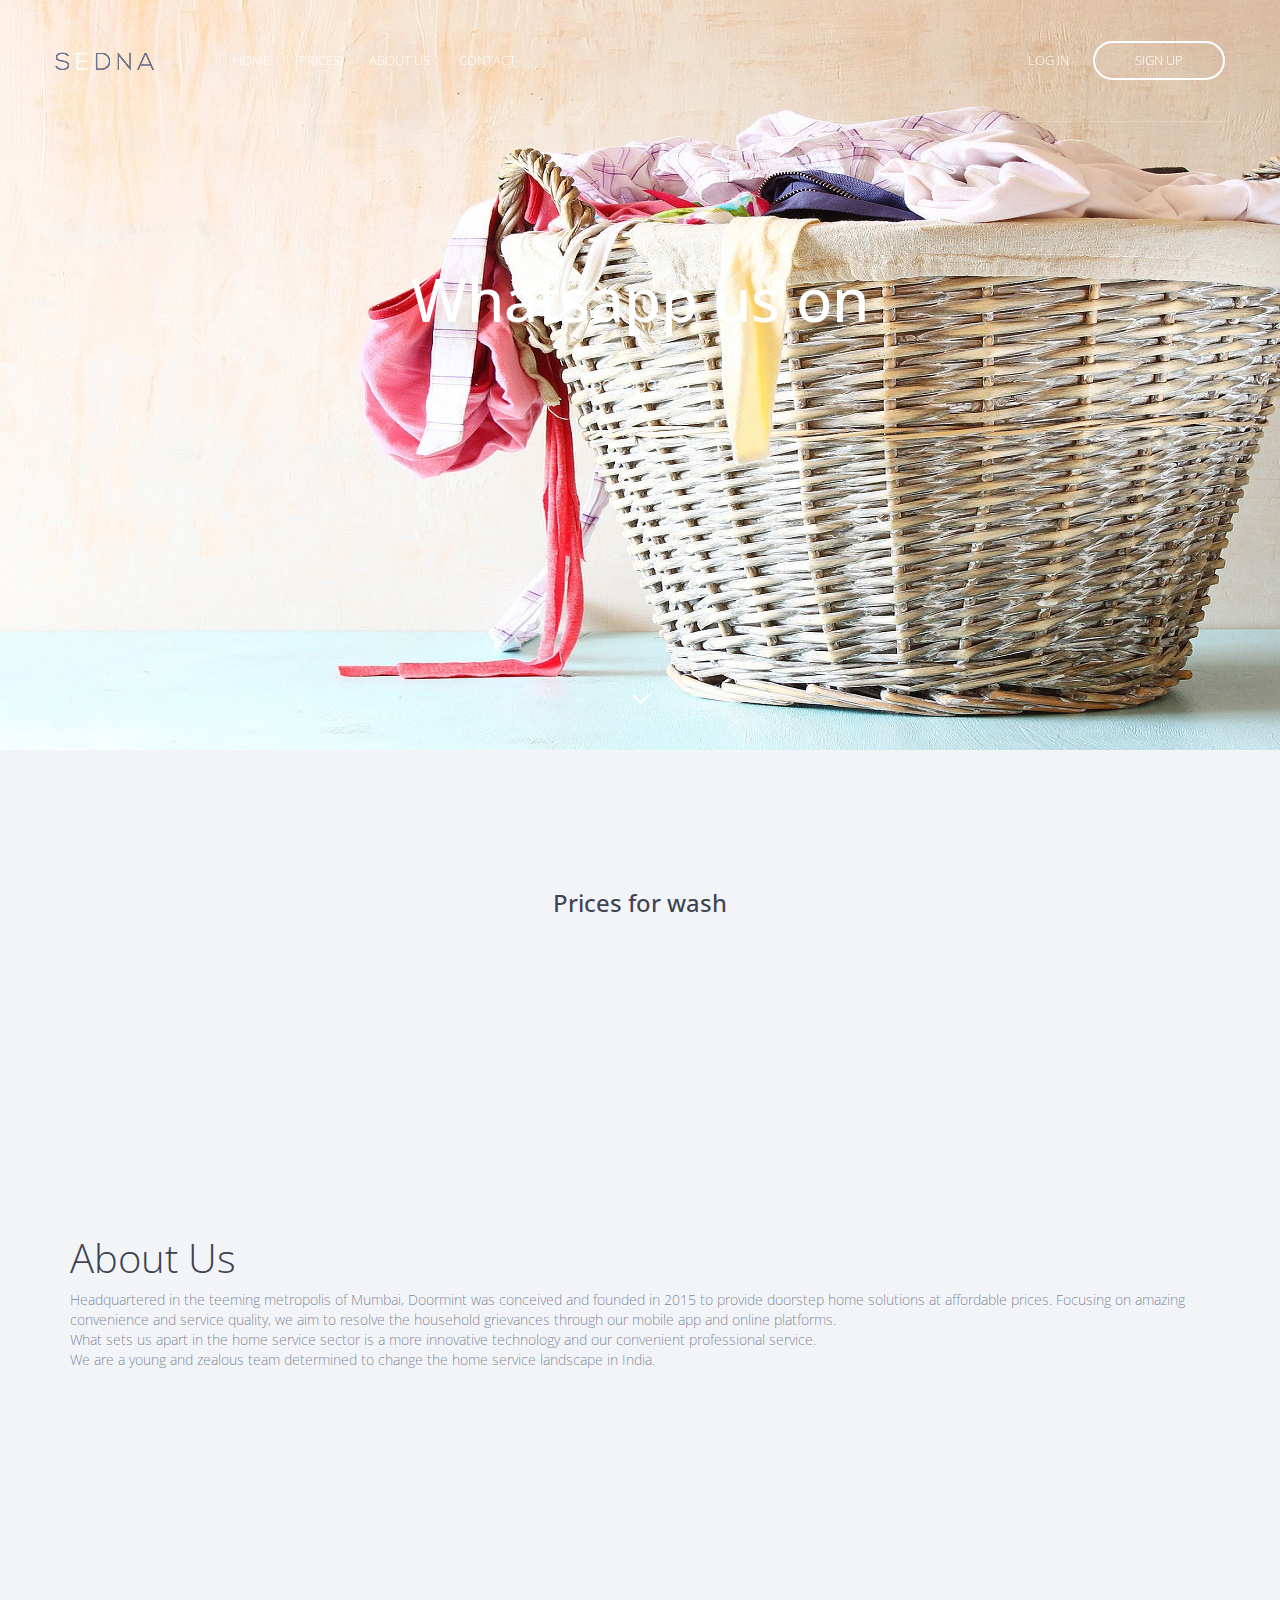
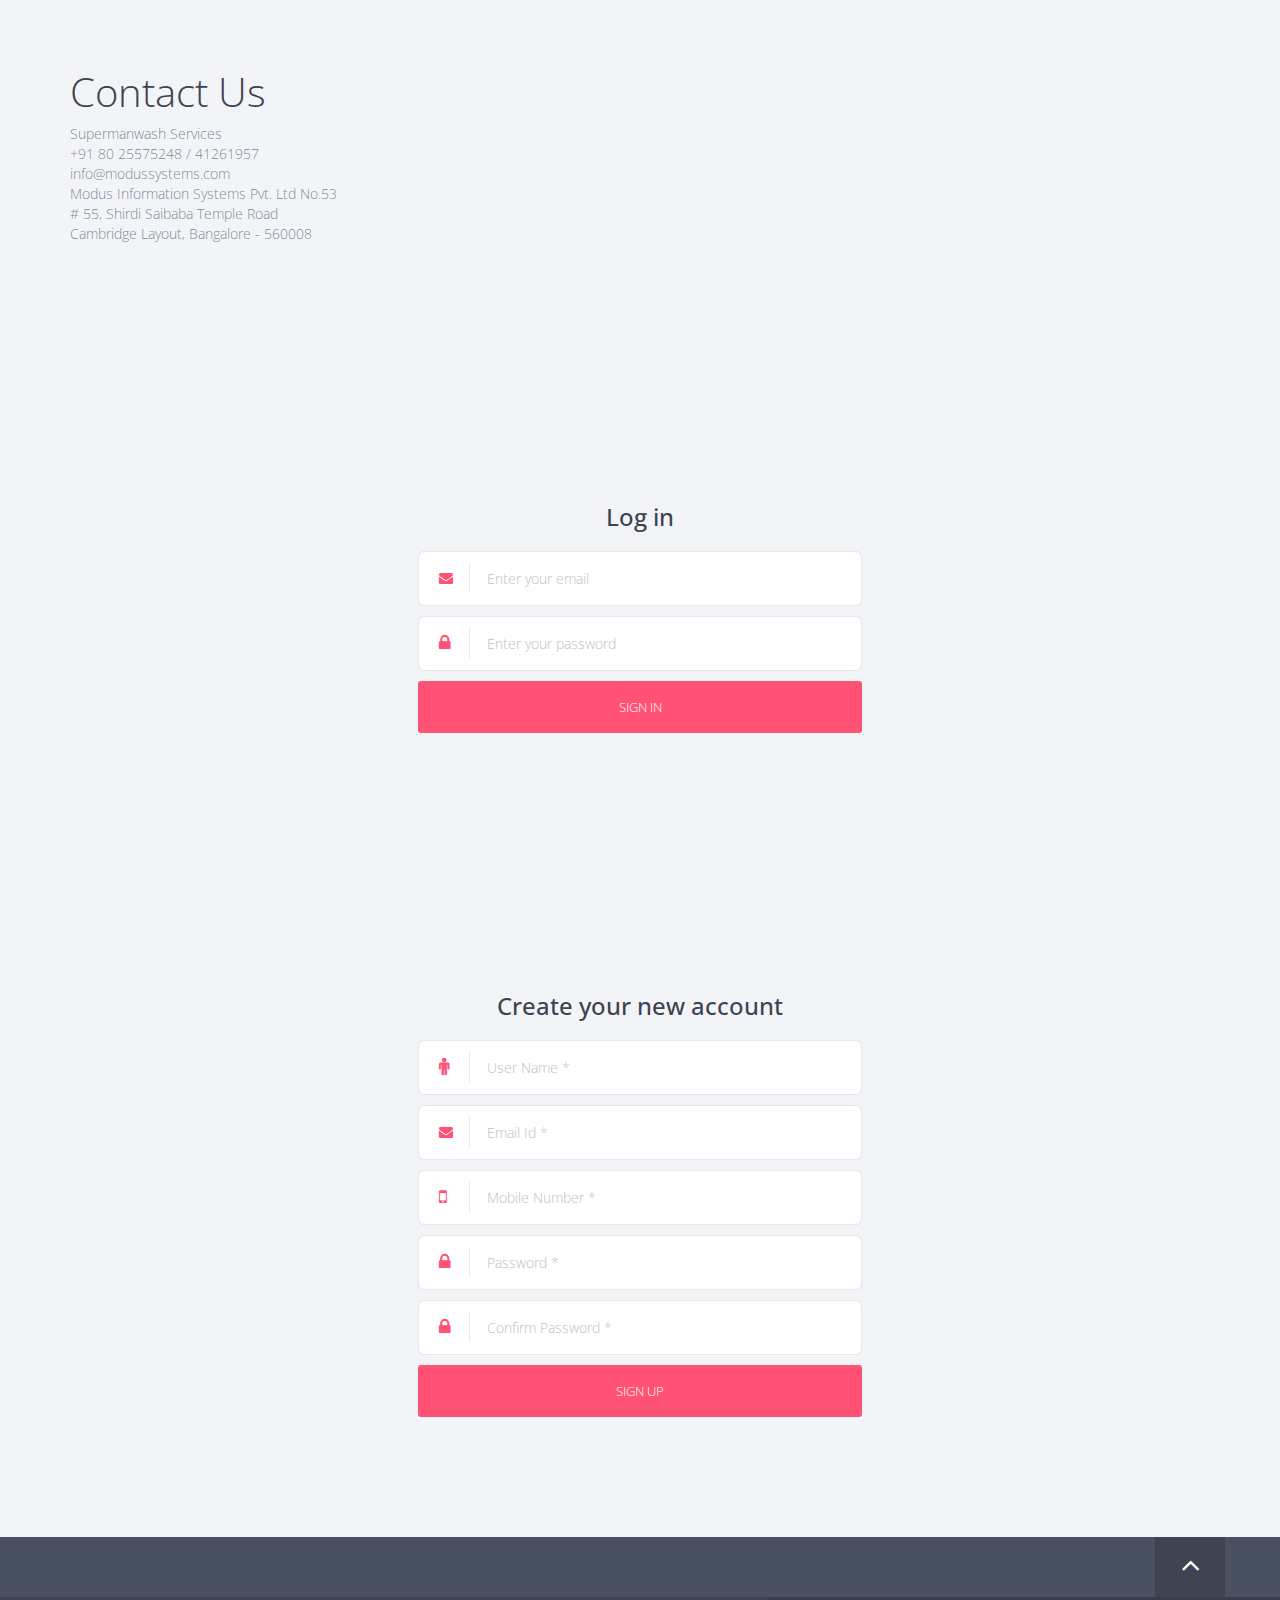
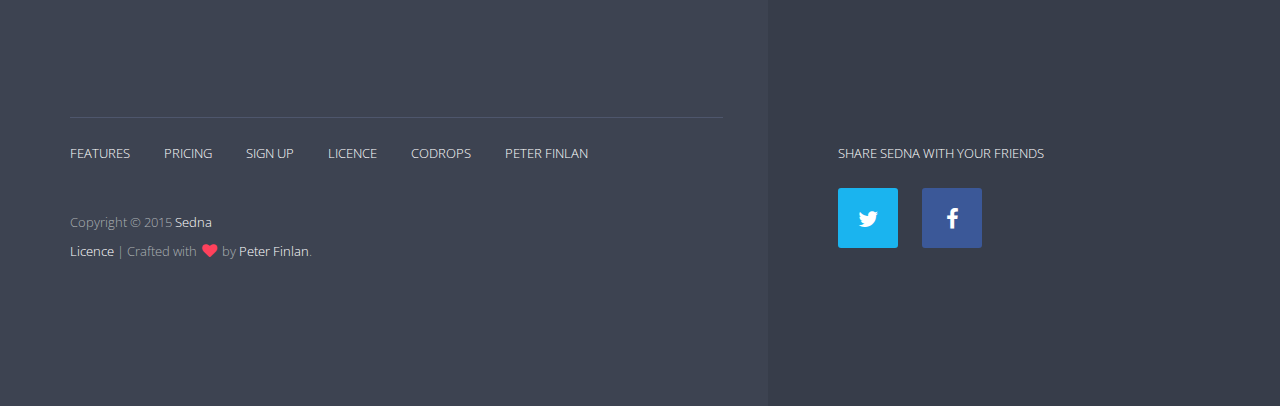
<file: Downloads/manjoosh/Sedna/index.html>
<!doctype html>
<!--[if lt IE 7]>      <html class="no-js lt-ie9 lt-ie8 lt-ie7" lang=""> <![endif]-->
<!--[if IE 7]>         <html class="no-js lt-ie9 lt-ie8" lang=""> <![endif]-->
<!--[if IE 8]>         <html class="no-js lt-ie9" lang=""> <![endif]-->
<!--[if gt IE 8]><!--> <html class="no-js" lang=""> <!--<![endif]-->
<head>
    <meta charset="utf-8">
    <!--<meta http-equiv="X-UA-Compatible" content="IE=edge,chrome=1">-->
    <meta http-equiv="X-UA-Compatible" content="IE=edge" />
    <title>Sedna - A Free HTML5/CSS3 website by Peter Finlan</title>
    <meta name="description" content="">
    <meta name="viewport" content="width=device-width, initial-scale=1">
    <link rel="apple-touch-icon" href="apple-touch-icon.png">
    <link rel="icon" type="image/png" href="favicon-32x32.png" sizes="32x32" />
    <link rel="icon" type="image/png" href="favicon-16x16.png" sizes="16x16" />
    <link rel="stylesheet" href="css/normalize.min.css">
    <link rel="stylesheet" href="css/bootstrap.min.css">
    <link rel="stylesheet" href="css/jquery.fancybox.css">
    <link rel="stylesheet" href="css/flexslider.css">
    <link rel="stylesheet" href="css/styles.css">
    <link rel="stylesheet" href="css/queries.css">
    <link rel="stylesheet" href="css/etline-font.css">
    <link rel="stylesheet" href="bower_components/animate.css/animate.min.css">
    <link rel="stylesheet" href="http://maxcdn.bootstrapcdn.com/font-awesome/4.3.0/css/font-awesome.min.css">
    <script src="js/vendor/modernizr-2.8.3-respond-1.4.2.min.js"></script>
</head>
<body id="top">
    <!--[if lt IE 8]>
    <p class="browserupgrade">You are using an <strong>outdated</strong> browser. Please <a href="http://browsehappy.com/">upgrade your browser</a> to improve your experience.</p>
    <![endif]-->
    <section class="hero">
        <section class="navigation">
            <header>
                <div class="header-content">
                    <div class="logo" >
						<a href="#"><img src="img/sedna-logo.png" alt="Sedna logo"></a></div>
                    <div class="header-nav" >
                        <nav>
                            <ul class="primary-nav">
                                <li><a href="#features">Home</a></li>
                                <li><a href="#priceSection">Prices</a></li>
                                <li><a href="#aboutUsSection">About Us</a></li>
                                <li><a href="#contactSection">Contact</a></li>
                            </ul>
                            <ul class="member-actions">
                                <li><a href="#signInSection" class="login">Log in</a></li>
                                <li><a href="#signUpSection" class="btn-white btn-small">Sign up</a></li>
                            </ul>
                        </nav>
                    </div>
                    <div class="navicon">
                        <a class="nav-toggle" href="#"><span></span></a>
                    </div>
                </div>
            </header>
        </section>
        <div class="container">
            <div class="row">
                <div class="col-md-10 col-md-offset-1">
                    <div class="hero-content text-center">
                        <h1>Whatsapp us on</h1>
                        <p class="intro">999999999</p>
                        <!--<a href="#" class="btn btn-fill btn-large btn-margin-right">Download</a> <a href="#" class="btn btn-accent btn-large">Learn more</a>-->
                    </div>
                </div>
            </div>
        </div>
        <div class="down-arrow floating-arrow"><a href="#"><i class="fa fa-angle-down"></i></a></div>
    </section>
	<section class="sign-up section-padding text-center" id="priceSection">
        <div class="container">
            <div class="row">
                <div class="col-md-6 col-md-offset-3">
                    <h3>Prices for wash</h3>
                </div>
            </div>
        </div>
    </section>
	<section class="blog-intro section-padding" id="aboutUsSection">
        <div class="container">
			<h2>About Us</h2>
            Headquartered in the teeming metropolis of Mumbai, Doormint was conceived and founded in 2015 to provide doorstep home solutions at affordable prices. Focusing on amazing convenience and service quality, we aim to resolve the household grievances through our mobile app and online platforms.</br>
			What sets us apart in the home service sector is a more innovative technology and our convenient professional service.</br>
			We are a young and zealous team determined to change the home service landscape in India.
        </div>
    </section>
	<section class="blog-intro section-padding" id="contactSection">
        <div class="container">
			<h2>Contact Us</h2>
            Supermanwash Services</br>
			+91 80 25575248 / 41261957 </br>
			info@modussystems.com </br>
			Modus Information Systems Pvt. Ltd No.53 </br>
			# 55, Shirdi Saibaba Temple Road </br>
			Cambridge Layout, Bangalore - 560008
        </div>
    </section>
    <section class="sign-up section-padding text-center" id="signInSection">
        <div class="container">
            <div class="row">
                <div class="col-md-6 col-md-offset-3">
                    <h3>Log in</h3>
                    <!--<p>Grab your copy today, exclusively from Codrops</p>-->
                    <form class="signup-form" action="#" method="POST" role="form">
                        <div class="form-input-group">
                            <i class="fa fa-envelope"></i><input type="text" class="" placeholder="Enter your email" required>
                        </div>
                        <div class="form-input-group">
                            <i class="fa fa-lock"></i><input type="text" class="" placeholder="Enter your password" required>
                        </div>
                        <button type="submit" class="btn-fill sign-up-btn">Sign in</button>
                    </form>
                </div>
            </div>
        </div>
    </section>
	<section class="sign-up section-padding text-center" id="signUpSection">
        <div class="container">
            <div class="row">
                <div class="col-md-6 col-md-offset-3">
                    <h3>Create your new account</h3>
                    <!--<p>Grab your copy today, exclusively from Codrops</p>-->
                    <form class="signup-form" action="#" method="POST" role="form">
                        <div class="form-input-group">
                            <i class="fa fa-male"></i><input type="text" class="" placeholder="User Name *" required>
                        </div>
                        <div class="form-input-group">
                            <i class="fa fa-envelope"></i><input type="text" class="" placeholder="Email Id *" required>
                        </div>
						<div class="form-input-group">
                           <i class="fa fa-mobile-phone"></i><input type="text" class="" placeholder="Mobile Number *" required>
                        </div>
						<div class="form-input-group">
                            <i class="fa fa-lock"></i><input type="text" class="" placeholder="Password *" required>
                        </div>
						<div class="form-input-group">
                            <i class="fa fa-lock"></i><input type="text" class="" placeholder="Confirm Password *" required>
                        </div>
                        <button type="submit" class="btn-fill sign-up-btn">Sign up</button>
                    </form>
                </div>
            </div>
        </div>
    </section>
	
    <section class="to-top">
        <div class="container">
            <div class="row">
                <div class="to-top-wrap">
                    <a href="#top" class="top"><i class="fa fa-angle-up"></i></a>
                </div>
            </div>
        </div>
    </section>
    <footer>
        <div class="container">
            <div class="row">
                <div class="col-md-7">
                    <div class="footer-links">
                        <ul class="footer-group">
                            <li><a href="#">Features</a></li>
                            <li><a href="#">Pricing</a></li>
                            <li><a href="#">Sign up</a></li>
                            <li><a href="http://tympanus.net/codrops/licensing/">Licence</a></li>
                            <li><a href="http://tympanus.net/codrops/">Codrops</a></li>
                            <li><a href="http://www.peterfinlan.com/">Peter Finlan</a></li>
                        </ul>
                        <p>Copyright © 2015 <a href="#">Sedna</a><br>
                        <a href="http://tympanus.net/codrops/licensing/">Licence</a> | Crafted with <span class="fa fa-heart pulse2"></span> by <a href="http://www.peterfinlan.com/">Peter Finlan</a>.</p>
                    </div>
                </div>
                <div class="social-share">
                    <p>Share Sedna with your friends</p>
                    <a href="https://twitter.com/peterfinlan" class="twitter-share"><i class="fa fa-twitter"></i></a> <a href="#" class="facebook-share"><i class="fa fa-facebook"></i></a>
                </div>
            </div>
        </div>
    </footer>
    <script src="http://ajax.googleapis.com/ajax/libs/jquery/1.11.2/jquery.min.js"></script>
    <script>window.jQuery || document.write('<script src="js/vendor/jquery-1.11.2.min.js"><\/script>')</script>
    <script src="bower_components/retina.js/dist/retina.js"></script>
    <script src="js/jquery.fancybox.pack.js"></script>
    <script src="js/vendor/bootstrap.min.js"></script>
    <script src="js/scripts.js"></script>
    <script src="js/jquery.flexslider-min.js"></script>
    <script src="bower_components/classie/classie.js"></script>
    <script src="bower_components/jquery-waypoints/lib/jquery.waypoints.min.js"></script>
    <!-- Google Analytics: change UA-XXXXX-X to be your site's ID. -->
    <script>
    (function(b,o,i,l,e,r){b.GoogleAnalyticsObject=l;b[l]||(b[l]=
    function(){(b[l].q=b[l].q||[]).push(arguments)});b[l].l=+new Date;
    e=o.createElement(i);r=o.getElementsByTagName(i)[0];
    e.src='//www.google-analytics.com/analytics.js';
    r.parentNode.insertBefore(e,r)}(window,document,'script','ga'));
    ga('create','UA-XXXXX-X','auto');ga('send','pageview');
    </script>
</body>
</html>
</file>
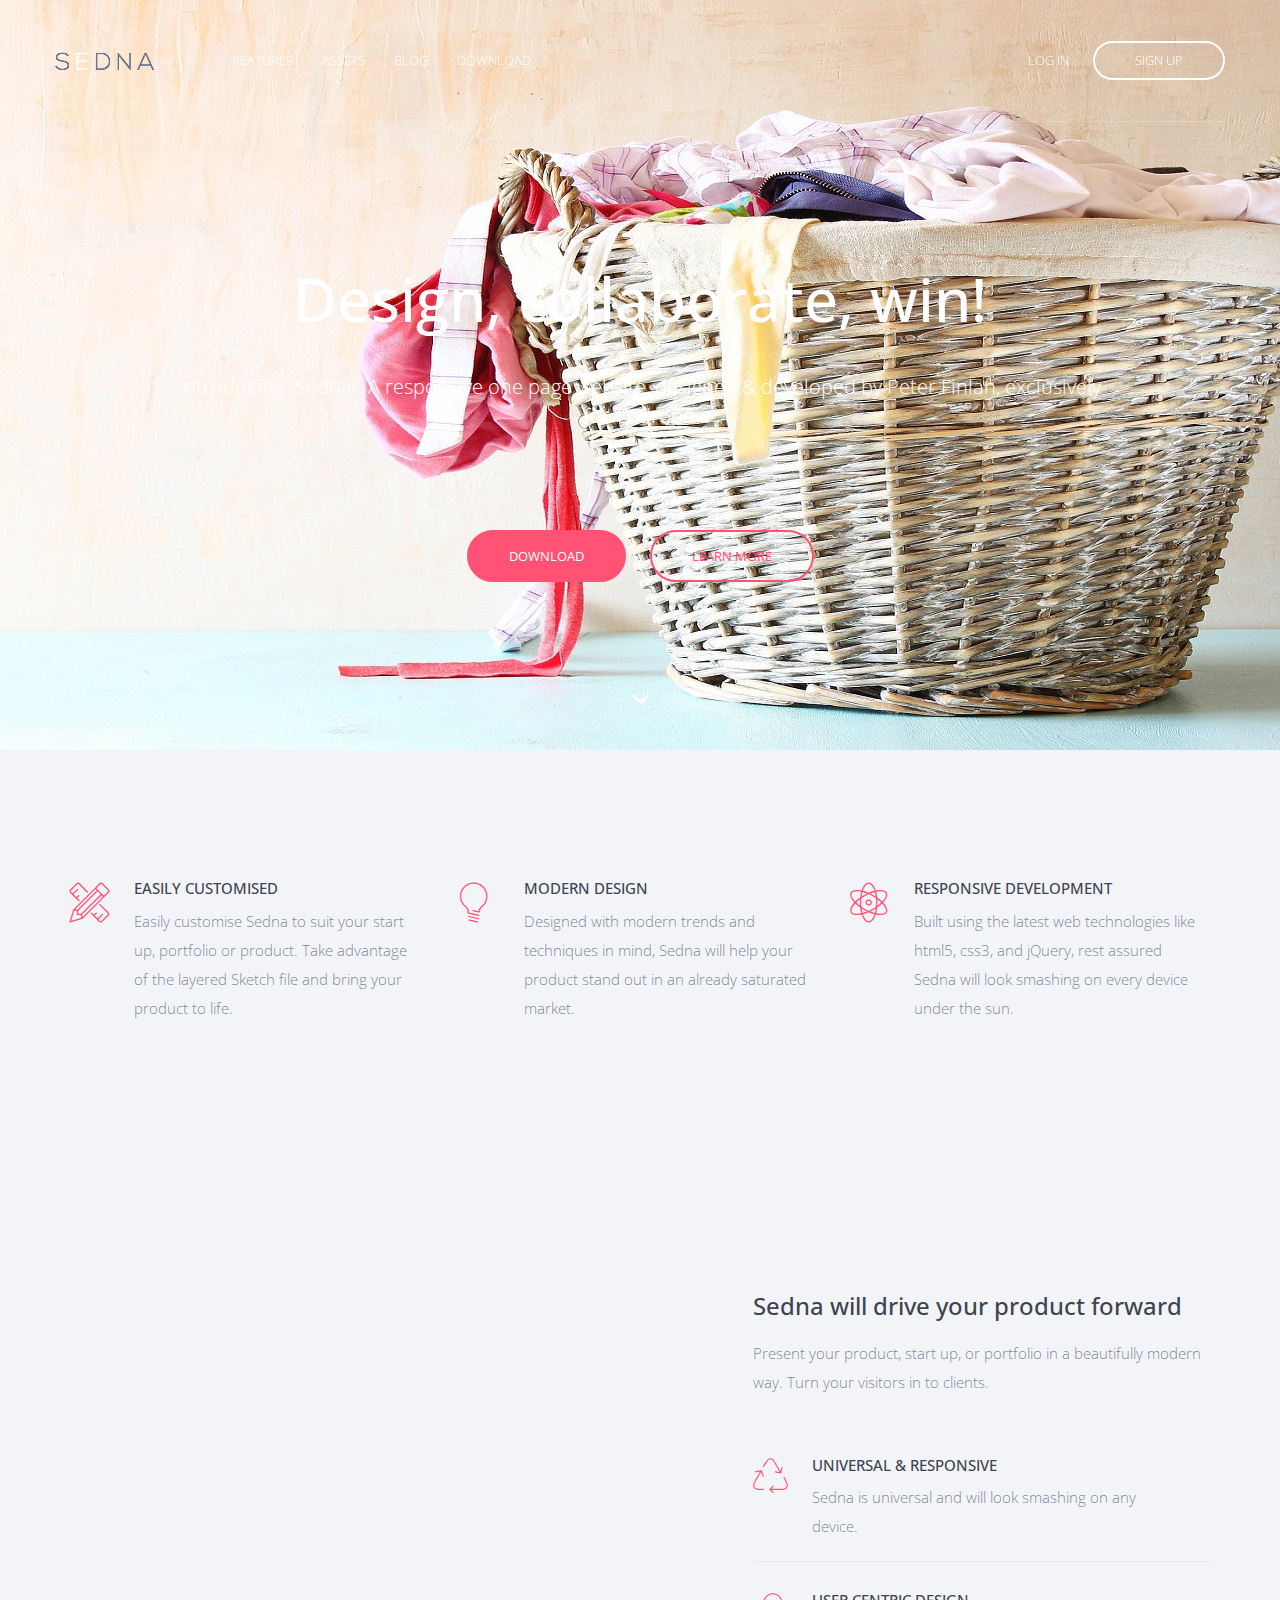
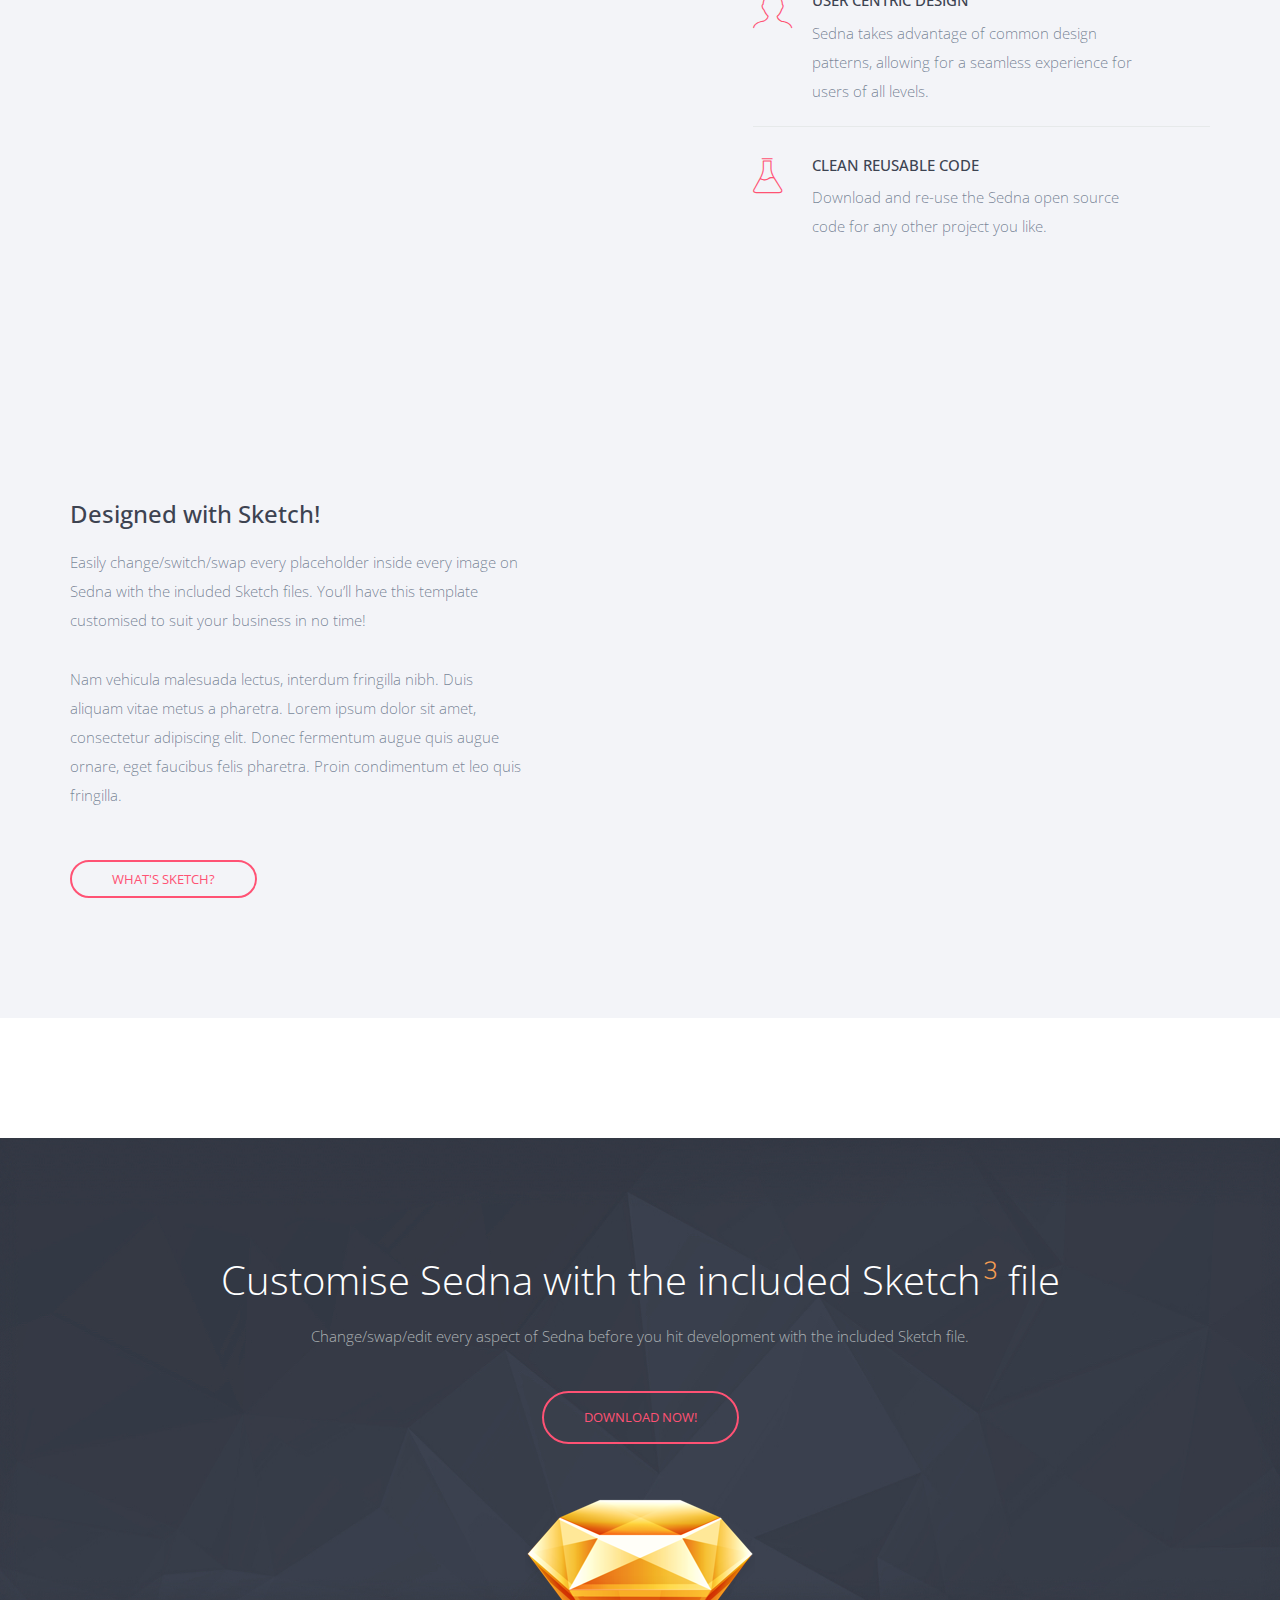
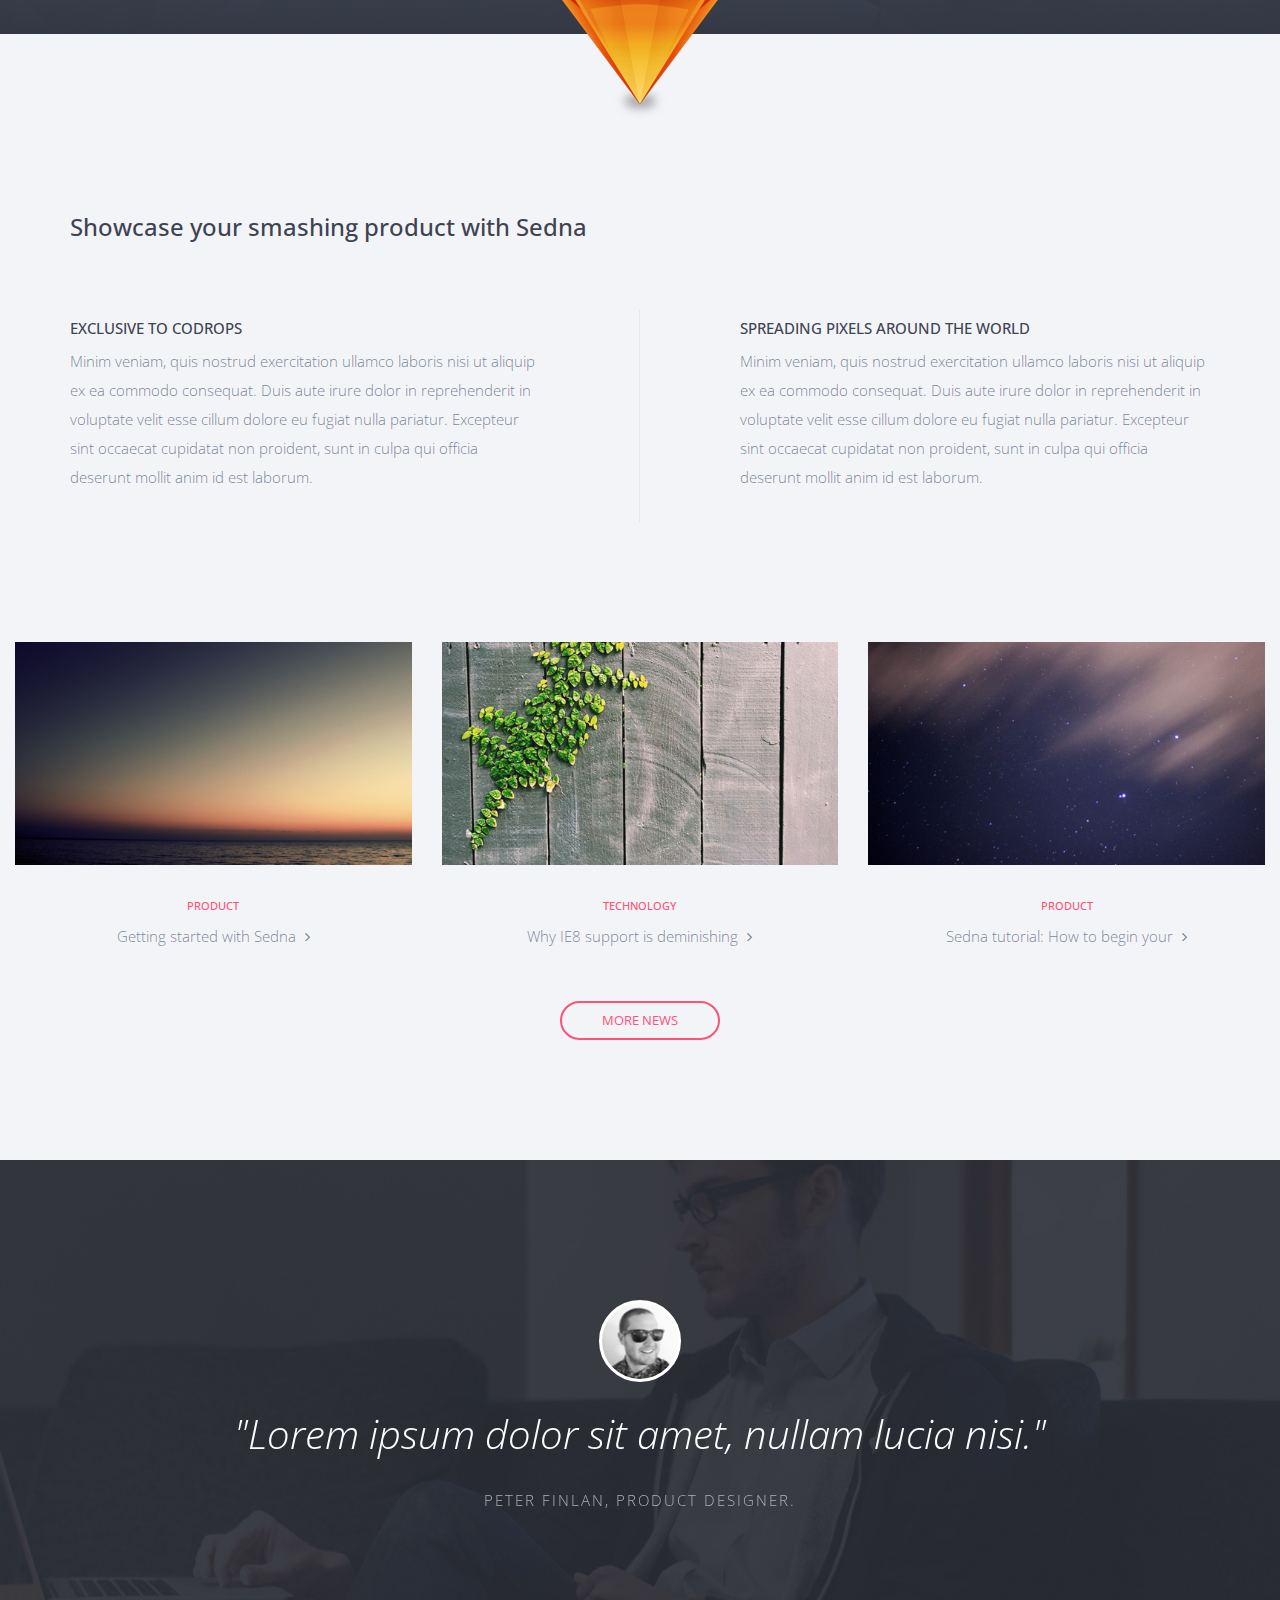
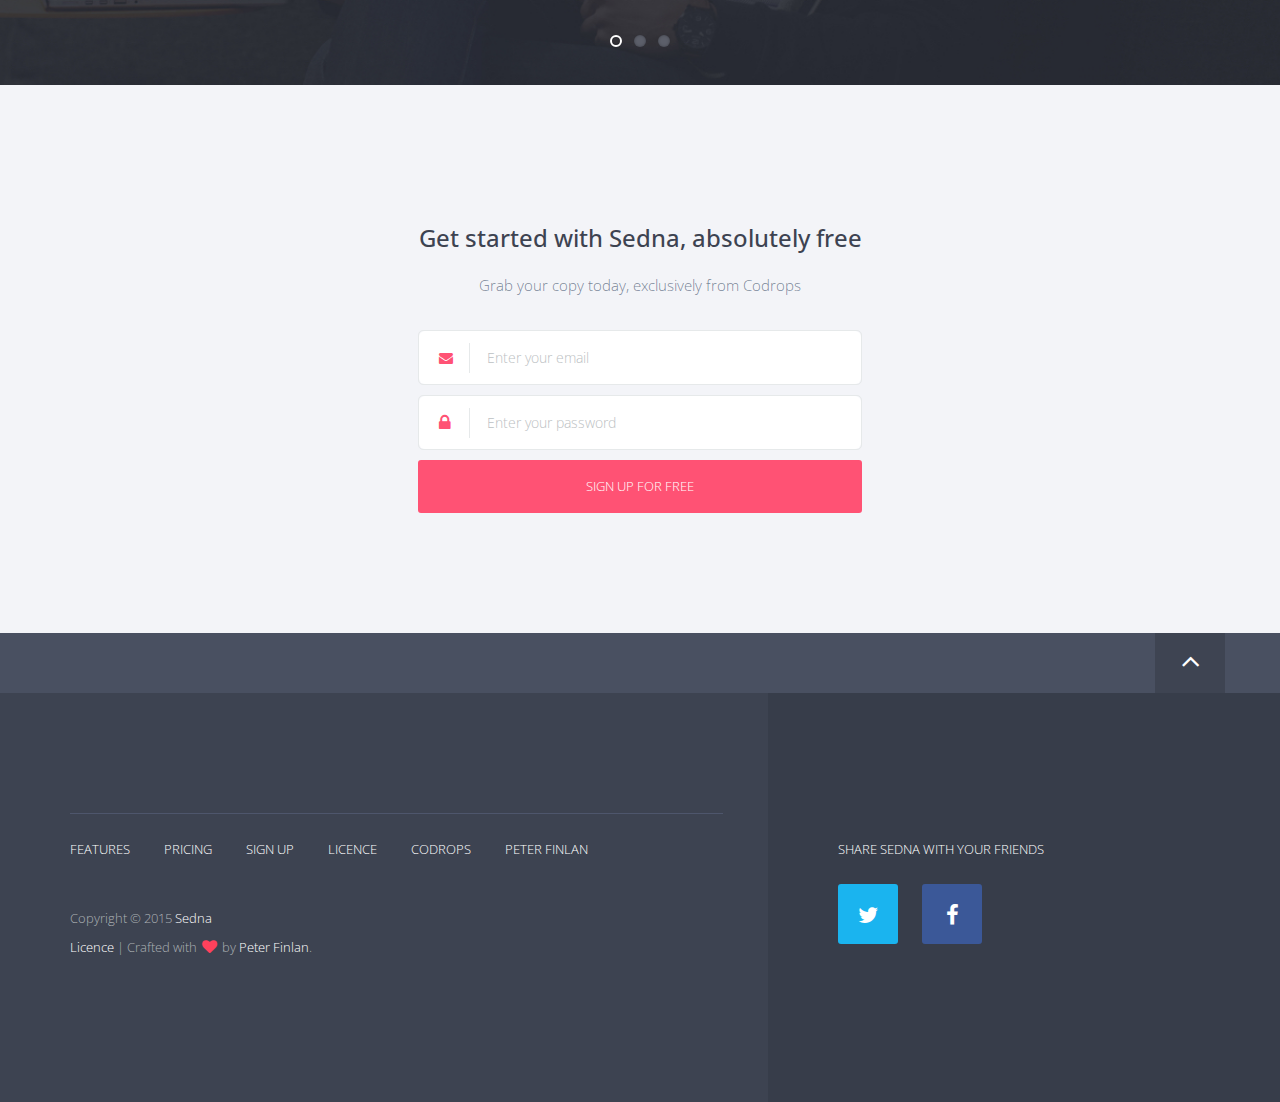
<file: Downloads/manjoosh/Sedna/index_safe.html>
<!doctype html>
<!--[if lt IE 7]>      <html class="no-js lt-ie9 lt-ie8 lt-ie7" lang=""> <![endif]-->
<!--[if IE 7]>         <html class="no-js lt-ie9 lt-ie8" lang=""> <![endif]-->
<!--[if IE 8]>         <html class="no-js lt-ie9" lang=""> <![endif]-->
<!--[if gt IE 8]><!--> <html class="no-js" lang=""> <!--<![endif]-->
<head>
    <meta charset="utf-8">
    <!--<meta http-equiv="X-UA-Compatible" content="IE=edge,chrome=1">-->
    <meta http-equiv="X-UA-Compatible" content="IE=edge" />
    <title>Sedna - A Free HTML5/CSS3 website by Peter Finlan</title>
    <meta name="description" content="">
    <meta name="viewport" content="width=device-width, initial-scale=1">
    <link rel="apple-touch-icon" href="apple-touch-icon.png">
    <link rel="icon" type="image/png" href="favicon-32x32.png" sizes="32x32" />
    <link rel="icon" type="image/png" href="favicon-16x16.png" sizes="16x16" />
    <link rel="stylesheet" href="css/normalize.min.css">
    <link rel="stylesheet" href="css/bootstrap.min.css">
    <link rel="stylesheet" href="css/jquery.fancybox.css">
    <link rel="stylesheet" href="css/flexslider.css">
    <link rel="stylesheet" href="css/styles.css">
    <link rel="stylesheet" href="css/queries.css">
    <link rel="stylesheet" href="css/etline-font.css">
    <link rel="stylesheet" href="bower_components/animate.css/animate.min.css">
    <link rel="stylesheet" href="http://maxcdn.bootstrapcdn.com/font-awesome/4.3.0/css/font-awesome.min.css">
    <script src="js/vendor/modernizr-2.8.3-respond-1.4.2.min.js"></script>
</head>
<body id="top">
    <!--[if lt IE 8]>
    <p class="browserupgrade">You are using an <strong>outdated</strong> browser. Please <a href="http://browsehappy.com/">upgrade your browser</a> to improve your experience.</p>
    <![endif]-->
    <section class="hero">
        <section class="navigation">
            <header>
                <div class="header-content">
                    <div class="logo"><a href="#"><img src="img/sedna-logo.png" alt="Sedna logo"></a></div>
                    <div class="header-nav">
                        <nav>
                            <ul class="primary-nav">
                                <li><a href="#features">Features</a></li>
                                <li><a href="#assets">Assets</a></li>
                                <li><a href="#blog">Blog</a></li>
                                <li><a href="#download">Download</a></li>
                            </ul>
                            <ul class="member-actions">
                                <li><a href="#download" class="login">Log in</a></li>
                                <li><a href="#download" class="btn-white btn-small">Sign up</a></li>
                            </ul>
                        </nav>
                    </div>
                    <div class="navicon">
                        <a class="nav-toggle" href="#"><span></span></a>
                    </div>
                </div>
            </header>
        </section>
        <div class="container">
            <div class="row">
                <div class="col-md-10 col-md-offset-1">
                    <div class="hero-content text-center">
                        <h1>Design, collaborate, win!</h1>
                        <p class="intro">Introducing “Sedna”. A responsive one page website, designed & developed by Peter Finlan, exclusively for Codrops.</p>
                        <a href="#" class="btn btn-fill btn-large btn-margin-right">Download</a> <a href="#" class="btn btn-accent btn-large">Learn more</a>
                    </div>
                </div>
            </div>
        </div>
        <div class="down-arrow floating-arrow"><a href="#"><i class="fa fa-angle-down"></i></a></div>
    </section>
    <section class="intro section-padding">
        <div class="container">
            <div class="row">
                <div class="col-md-4 intro-feature">
                    <div class="intro-icon">
                        <span data-icon="&#xe033;" class="icon"></span>
                    </div>
                    <div class="intro-content">
                        <h5>Easily Customised</h5>
                        <p>Easily customise Sedna to suit your start up, portfolio or product. Take advantage of the layered Sketch file and bring your product to life.</p>
                    </div>
                </div>
                <div class="col-md-4 intro-feature">
                    <div class="intro-icon">
                        <span data-icon="&#xe030;" class="icon"></span>
                    </div>
                    <div class="intro-content">
                        <h5>Modern Design</h5>
                        <p>Designed with modern trends and techniques in mind, Sedna will help your product stand out in an already saturated market.</p>
                    </div>
                </div>
                <div class="col-md-4 intro-feature">
                    <div class="intro-icon">
                        <span data-icon="&#xe046;" class="icon"></span>
                    </div>
                    <div class="intro-content last">
                        <h5>Responsive Development</h5>
                        <p>Built using the latest web technologies like html5, css3, and jQuery, rest assured Sedna will look smashing on every device under the sun.</p>
                    </div>
                </div>
            </div>
        </div>
    </section>
    <section class="features section-padding" id="features">
        <div class="container">
            <div class="row">
                <div class="col-md-5 col-md-offset-7">
                    <div class="feature-list">
                        <h3>Sedna will drive your product forward</h3>
                        <p>Present your product, start up, or portfolio in a beautifully modern way. Turn your visitors in to clients.</p>
                        <ul class="features-stack">
                            <li class="feature-item">
                                <div class="feature-icon">
                                    <span data-icon="&#xe03e;" class="icon"></span>
                                </div>
                                <div class="feature-content">
                                    <h5>Universal & Responsive</h5>
                                    <p>Sedna is universal and will look smashing on any device.</p>
                                </div>
                            </li>
                            <li class="feature-item">
                                <div class="feature-icon">
                                    <span data-icon="&#xe040;" class="icon"></span>
                                </div>
                                <div class="feature-content">
                                    <h5>User Centric Design</h5>
                                    <p>Sedna takes advantage of common design patterns, allowing for a seamless experience for users of all levels.</p>
                                </div>
                            </li>
                            <li class="feature-item">
                                <div class="feature-icon">
                                    <span data-icon="&#xe03c;" class="icon"></span>
                                </div>
                                <div class="feature-content">
                                    <h5>Clean reusable code</h5>
                                    <p>Download and re-use the Sedna open source code for any other project you like.</p>
                                </div>
                            </li>
                        </ul>
                    </div>
                </div>
            </div>
        </div>
        <div class="device-showcase">
            <div class="devices">
                <div class="ipad-wrap wp1"></div>
                <div class="iphone-wrap wp2"></div>
            </div>
        </div>
        <div class="responsive-feature-img"><img src="img/devices.png" alt="responsive devices"></div>
    </section>
    <section class="features-extra section-padding" id="assets">
        <div class="container">
            <div class="row">
                <div class="col-md-5">
                    <div class="feature-list">
                        <h3>Designed with Sketch!</h3>
                        <p>Easily change/switch/swap every placeholder inside every image on Sedna with the included Sketch files. You’ll have this template customised to suit your business in no time! </p>
                        <p>Nam vehicula malesuada lectus, interdum fringilla nibh. Duis aliquam vitae metus a pharetra. Lorem ipsum dolor sit amet, consectetur adipiscing elit. Donec fermentum augue quis augue ornare, eget faucibus felis pharetra. Proin condimentum et leo quis fringilla.
                        </p>
                        <a href="#" class="btn btn-ghost btn-accent btn-small">What's Sketch?</a>
                    </div>
                </div>
            </div>
        </div>
        <div class="macbook-wrap wp3"></div>
        <div class="responsive-feature-img"><img src="img/macbook-pro.png" alt="responsive devices"></div>
    </section>
    <section class="hero-strip section-padding">
        <div class="container">
            <div class="col-md-12 text-center">
                <h2>
                Customise Sedna with the included <span class="sketch">Sketch <i class="version">3</i></span> file
                </h2>
                <p>Change/swap/edit every aspect of Sedna before you hit development with the included Sketch file.</p>
                <a href="#" class="btn btn-ghost btn-accent btn-large">Download now!</a>
                <div class="logo-placeholder floating-logo"><img src="img/sketch-logo.png" alt="Sketch Logo"></div>
            </div>
        </div>
    </section>
    <section class="blog-intro section-padding" id="blog">
        <div class="container">
            <div class="row">
                <div class="col-md-12">
                    <h3>Showcase your smashing product with Sedna</h3>
                </div>
            </div>
            <div class="row">
                <div class="col-md-6 col-sm-12 col-xs-12 leftcol">
                    <h5>EXCLUSIVE TO CODROPS</h5>
                    <p>Minim veniam, quis nostrud exercitation ullamco laboris nisi ut aliquip ex ea commodo consequat. Duis aute irure dolor in reprehenderit in voluptate velit esse cillum dolore eu fugiat nulla pariatur. Excepteur sint occaecat cupidatat non proident, sunt in culpa qui officia deserunt mollit anim id est laborum.</p>
                </div>
                <div class="col-md-6 col-sm-12 col-xs-12 rightcol">
                    <h5>SPREADING PIXELS AROUND THE WORLD</h5>
                    <p>Minim veniam, quis nostrud exercitation ullamco laboris nisi ut aliquip ex ea commodo consequat. Duis aute irure dolor in reprehenderit in voluptate velit esse cillum dolore eu fugiat nulla pariatur. Excepteur sint occaecat cupidatat non proident, sunt in culpa qui officia deserunt mollit anim id est laborum.</p>
                </div>
            </div>
        </div>
    </section>
    <section class="blog text-center">
        <div class="container-fluid">
            <div class="row">
                <div class="col-md-4">
                    <article class="blog-post">
                        <figure>
                            <a href="img/blog-img-01.jpg" class="single_image">
                                <div class="blog-img-wrap">
                                    <div class="overlay">
                                        <i class="fa fa-search"></i>
                                    </div>
                                    <img src="img/blog-img-01.jpg" alt="Sedna blog image"/>
                                </div>
                            </a>
                            <figcaption>
                            <h2><a href="#" class="blog-category" data-toggle="tooltip" data-placement="top" data-original-title="See more posts">Product</a></h2>
                            <p><a href="#" class="blog-post-title">Getting started with Sedna <i class="fa fa-angle-right"></i></a></p>
                            </figcaption>
                        </figure>
                    </article>
                </div>
                <div class="col-md-4">
                    <article class="blog-post">
                        <figure>
                            <a href="img/blog-img-02.jpg" class="single_image">
                                <div class="blog-img-wrap">
                                    <div class="overlay">
                                        <i class="fa fa-search"></i>
                                    </div>
                                    <img src="img/blog-img-02.jpg" alt="Sedna blog image"/>
                                </div>
                            </a>
                            <figcaption>
                            <h2><a href="#" class="blog-category" data-toggle="tooltip" data-placement="top" data-original-title="See more posts">Technology</a></h2>
                            <p><a href="#" class="blog-post-title">Why IE8 support is deminishing <i class="fa fa-angle-right"></i></a></p>
                            </figcaption>
                        </figure>
                    </article>
                </div>
                <div class="col-md-4">
                    <article class="blog-post">
                        <figure>
                            <a href="img/blog-img-03.jpg" class="single_image">
                                <div class="blog-img-wrap">
                                    <div class="overlay">
                                        <i class="fa fa-search"></i>
                                    </div>
                                    <img src="img/blog-img-03.jpg" class="single_image" alt="Sedna blog image"/>
                                </div>
                            </a>
                            <figcaption>
                            <h2><a href="#" class="blog-category" data-toggle="tooltip" data-placement="top" data-original-title="See more posts">Product</a></h2>
                            <p><a href="#" class="blog-post-title">Sedna tutorial: How to begin your <i class="fa fa-angle-right"></i></a></p>
                            </figcaption>
                        </figure>
                    </article>
                </div>
                <a href="#" class="btn btn-ghost btn-accent btn-small">More news</a>
            </div>
        </div>
    </section>
    <section class="testimonial-slider section-padding text-center">
        <div class="container">
            <div class="row">
                <div class="col-md-12">
                    <div class="flexslider">
                        <ul class="slides">
                            <li>
                                <div class="avatar"><img src="img/avatar.jpg" alt="Sedna Testimonial Avatar"></div>
                                <h2>"Lorem ipsum dolor sit amet, nullam lucia nisi."</h2>
                                <p class="author">Peter Finlan, Product Designer.</p>
                            </li>
                            <li>
                                <div class="avatar"><img src="img/mani.jpg" alt="Sedna Testimonial Avatar"></div>
                                <h2>"Nunc vel maximus purus. Nullam ac urna ornare."</h2>
                                <p class="author">Manoela Ilic, Founder @ Codrops.</p>
                            </li>
                            <li>
                                <div class="avatar"><img src="img/130.jpg" alt="Sedna Testimonial Avatar"></div>
                                <h2>"Nullam ac urna ornare, ultrices nisl ut, lacinia nisi."</h2>
                                <p class="author">Blaz Robar, Pixel Guru</p>
                            </li>
                        </ul>
                    </div>
                </div>
            </div>
        </div>
    </section>
    <section class="sign-up section-padding text-center" id="download">
        <div class="container">
            <div class="row">
                <div class="col-md-6 col-md-offset-3">
                    <h3>Get started with Sedna, absolutely free</h3>
                    <p>Grab your copy today, exclusively from Codrops</p>
                    <form class="signup-form" action="#" method="POST" role="form">
                        <div class="form-input-group">
                            <i class="fa fa-envelope"></i><input type="text" class="" placeholder="Enter your email" required>
                        </div>
                        <div class="form-input-group">
                            <i class="fa fa-lock"></i><input type="text" class="" placeholder="Enter your password" required>
                        </div>
                        <button type="submit" class="btn-fill sign-up-btn">Sign up for free</button>
                    </form>
                </div>
            </div>
        </div>
    </section>
    <section class="to-top">
        <div class="container">
            <div class="row">
                <div class="to-top-wrap">
                    <a href="#top" class="top"><i class="fa fa-angle-up"></i></a>
                </div>
            </div>
        </div>
    </section>
    <footer>
        <div class="container">
            <div class="row">
                <div class="col-md-7">
                    <div class="footer-links">
                        <ul class="footer-group">
                            <li><a href="#">Features</a></li>
                            <li><a href="#">Pricing</a></li>
                            <li><a href="#">Sign up</a></li>
                            <li><a href="http://tympanus.net/codrops/licensing/">Licence</a></li>
                            <li><a href="http://tympanus.net/codrops/">Codrops</a></li>
                            <li><a href="http://www.peterfinlan.com/">Peter Finlan</a></li>
                        </ul>
                        <p>Copyright © 2015 <a href="#">Sedna</a><br>
                        <a href="http://tympanus.net/codrops/licensing/">Licence</a> | Crafted with <span class="fa fa-heart pulse2"></span> by <a href="http://www.peterfinlan.com/">Peter Finlan</a>.</p>
                    </div>
                </div>
                <div class="social-share">
                    <p>Share Sedna with your friends</p>
                    <a href="https://twitter.com/peterfinlan" class="twitter-share"><i class="fa fa-twitter"></i></a> <a href="#" class="facebook-share"><i class="fa fa-facebook"></i></a>
                </div>
            </div>
        </div>
    </footer>
    <script src="http://ajax.googleapis.com/ajax/libs/jquery/1.11.2/jquery.min.js"></script>
    <script>window.jQuery || document.write('<script src="js/vendor/jquery-1.11.2.min.js"><\/script>')</script>
    <script src="bower_components/retina.js/dist/retina.js"></script>
    <script src="js/jquery.fancybox.pack.js"></script>
    <script src="js/vendor/bootstrap.min.js"></script>
    <script src="js/scripts.js"></script>
    <script src="js/jquery.flexslider-min.js"></script>
    <script src="bower_components/classie/classie.js"></script>
    <script src="bower_components/jquery-waypoints/lib/jquery.waypoints.min.js"></script>
    <!-- Google Analytics: change UA-XXXXX-X to be your site's ID. -->
    <script>
    (function(b,o,i,l,e,r){b.GoogleAnalyticsObject=l;b[l]||(b[l]=
    function(){(b[l].q=b[l].q||[]).push(arguments)});b[l].l=+new Date;
    e=o.createElement(i);r=o.getElementsByTagName(i)[0];
    e.src='//www.google-analytics.com/analytics.js';
    r.parentNode.insertBefore(e,r)}(window,document,'script','ga'));
    ga('create','UA-XXXXX-X','auto');ga('send','pageview');
    </script>
</body>
</html>
</file>
<file: Downloads/manjoosh/Sedna/css/styles.css>
@import url(http://fonts.googleapis.com/css?family=Open+Sans:300italic,400italic,600italic,700italic,800italic,400,300,600,700,800);
@import url(http://fonts.googleapis.com/css?family=Merriweather:400,300,400italic,300italic,700,700italic);
@import url(http://fonts.googleapis.com/css?family=Nunito:400,300,700);
/* ==========================================================================
Typography
========================================================================== */
p {
  font-size: 15px;
  line-height: 29px;
  color: rgba(28, 54, 83, 0.6);
  padding-bottom: 20px; }

h1 {
  font-size: 60px; }

h2 {
  font-size: 40px;
  font-weight: 300;
  color: #3D4351; }

h3 {
  font-size: 24px;
  margin-bottom: 20px;
  color: #3D4351; }

h4 {
  font-size: 18px; }

h5 {
  font-size: 15px;
  color: #3D4351;
  text-transform: uppercase;
  font-weight: 500; }

.btn {
  font-size: 13px;
  border: solid 2px;
  border-radius: 40px;
  display: inline-block;
  text-transform: uppercase; }

.btn:hover, .btn:focus {
  color: #fff;
  border-color: #FF5274;
  background-color: #FF5274; }

.btn-white {
  font-size: 13px;
  border: solid 2px;
  border-radius: 40px;
  display: inline-block;
  border-color: #fff; }

.btn-white:hover, .btn-white:focus {
  color: #FF5274;
  border-color: #FF5274; }

.btn-fill {
  color: #fff;
  border: solid 2px #FF5274;
  border-radius: 40px;
  display: inline-block;
  text-transform: uppercase;
  background-color: #FF5274; }

.btn-fill:hover, .btn-fill:focus {
  color: #fff;
  background-color: #D7405D;
  border-color: #D7405D; }

.btn-small {
  padding: 8px 40px; }

.btn-large {
  padding: 15px 40px; }

.btn-margin-right {
  margin-right: 20px; }

section.intro, section.features-extra, section.sign-up {
  background: #F3F4F8; }

section.features, section.blog-intro, section.blog {
  background: #F3F4F8; }

/* ==========================================================================
Global Styles
========================================================================== */
.group:after {
  content: "";
  display: table;
  clear: both; }

.no-padding {
  padding: 0; }

.no-margin {
  margin: 0; }

a {
  color: #FF5274;
  -webkit-transition-timing-function: ease;
  transition-timing-function: ease;
  -webkit-transition-duration: 200ms;
  transition-duration: 200ms;
  -webkit-transition-property: color, border-color, background-color;
  transition-property: color, border-color, background-color; }

a:hover, a:focus {
  color: #D7405D;
  text-decoration: none; }

body {
  font-family: "Open Sans", sans-serif;
  font-weight: 300;
  color: rgba(28, 54, 83, 0.6);
  -webkit-text-size-adjust: 100%; }

ul, ol {
  margin: 0;
  padding: 0; }

ul li {
  list-style: none; }

.section-padding {
  padding: 120px 0; }

.tooltip {
  position: absolute;
  z-index: 1070;
  display: block;
  font-family: "Helvetica Neue", Helvetica, Arial, sans-serif;
  font-size: 12px;
  font-weight: normal;
  line-height: 1.4;
  visibility: visible;
  filter: alpha(opacity=0);
  opacity: 0; }

.tooltip.in {
  filter: alpha(opacity=90);
  opacity: .9; }

.tooltip.top {
  padding: 5px 0;
  margin-top: -3px; }

.tooltip.right {
  padding: 0 5px;
  margin-left: 3px; }

.tooltip.bottom {
  padding: 5px 0;
  margin-top: 3px; }

.tooltip.left {
  padding: 0 5px;
  margin-left: -3px; }

.tooltip-inner {
  max-width: 200px;
  padding: 3px 8px;
  color: #fff;
  text-align: center;
  text-decoration: none;
  text-transform: capitalize;
  background-color: #000;
  border-radius: 4px; }

/* ==========================================================================
Animations
========================================================================== */
.pulse2 {
  -webkit-animation-name: pulse2;
          animation-name: pulse2;
  -webkit-animation-duration: 1s;
          animation-duration: 1s;
  -webkit-animation-iteration-count: infinite;
          animation-iteration-count: infinite;
  -webkit-animation-timing-function: linear;
          animation-timing-function: linear; }

@-webkit-keyframes pulse2 {
  0% {
    -webkit-transform: scale(1.1);
            transform: scale(1.1); }
  50% {
    -webkit-transform: scale(0.8);
            transform: scale(0.8); }
  100% {
    -webkit-transform: scale(1);
            transform: scale(1); } }

@keyframes pulse2 {
  0% {
    -webkit-transform: scale(1.1);
            transform: scale(1.1); }
  50% {
    -webkit-transform: scale(0.8);
            transform: scale(0.8); }
  100% {
    -webkit-transform: scale(1);
            transform: scale(1); } }
.floating-arrow {
  -webkit-animation-name: floating-arrow;
          animation-name: floating-arrow;
  -webkit-animation-duration: 2s;
          animation-duration: 2s;
  -webkit-animation-iteration-count: infinite;
          animation-iteration-count: infinite;
  -webkit-animation-timing-function: ease-in-out;
          animation-timing-function: ease-in-out; }

@-webkit-keyframes floating-arrow {
  from {
    -webkit-transform: translate(-50%, 0);
            transform: translate(-50%, 0); }
  65% {
    -webkit-transform: translate(-50%, 15px);
            transform: translate(-50%, 15px); }
  to {
    -webkit-transform: translate(-50%, 0);
            transform: translate(-50%, 0); } }

@keyframes floating-arrow {
  from {
    -webkit-transform: translate(-50%, 0);
            transform: translate(-50%, 0); }
  65% {
    -webkit-transform: translate(-50%, 15px);
            transform: translate(-50%, 15px); }
  to {
    -webkit-transform: translate(-50%, 0);
            transform: translate(-50%, 0); } }
.floating-logo {
  -webkit-animation-name: floating-logo;
          animation-name: floating-logo;
  -webkit-animation-duration: 2s;
          animation-duration: 2s;
  -webkit-animation-iteration-count: infinite;
          animation-iteration-count: infinite;
  -webkit-animation-timing-function: ease-in-out;
          animation-timing-function: ease-in-out; }

@-webkit-keyframes floating-logo {
  from {
    -webkit-transform: translate(-50%, 0);
            transform: translate(-50%, 0); }
  50% {
    -webkit-transform: translate(-50%, 10px);
            transform: translate(-50%, 10px); }
  to {
    -webkit-transform: translate(-50%, 0);
            transform: translate(-50%, 0); } }

@keyframes floating-logo {
  from {
    -webkit-transform: translate(-50%, 0);
            transform: translate(-50%, 0); }
  50% {
    -webkit-transform: translate(-50%, 10px);
            transform: translate(-50%, 10px); }
  to {
    -webkit-transform: translate(-50%, 0);
            transform: translate(-50%, 0); } }
/* ==========================================================================
Waypoinsts
========================================================================== */
.wp1, .wp2, .wp3, .wp4, .wp5, .wp6, .wp7, .wp8, .wp9 {
  visibility: hidden; }

.wp2 {
  -webkit-animation-delay: 0.3s;
  animation-delay: 0.3s; }

.bounceInLeft, .bounceInRight, .fadeInUp, .fadeInUpDelay, .fadeInDown, .fadeInUpD, .fadeInLeft, .fadeInRight, .bounceInDown {
  visibility: visible; }

/* ==========================================================================
Navigation
========================================================================== */
.header-nav.open {
  visibility: visible;
  opacity: 0.9;
  -webkit-transition: opacity 0.5s;
  transition: opacity 0.5s; }

.nav-toggle {
  position: absolute;
  top: 0;
  right: 15px;
  z-index: 999999;
  padding: 10px 35px 16px 0;
  cursor: pointer; }

.nav-toggle:focus {
  outline: none; }

.nav-toggle span, .nav-toggle span:before, .nav-toggle span:after {
  content: "";
  position: absolute;
  display: block;
  width: 35px;
  height: 3px;
  border-radius: 1px;
  background: #fff;
  cursor: pointer; }

.nav-toggle span:before {
  top: -10px; }

.nav-toggle span:after {
  bottom: -10px; }

.nav-toggle span, .nav-toggle span:before, .nav-toggle span:after {
  -webkit-transition: all 300ms ease-in-out;
  transition: all 300ms ease-in-out; }

.nav-toggle.active span {
  background-color: transparent; }

.nav-toggle.active span:before, .nav-toggle.active span:after {
  top: 0; }

.nav-toggle.active span:before {
  -ms-transform: rotate(45deg);
  -webkit-transform: rotate(45deg);
  transform: rotate(45deg); }

.nav-toggle.active span:after {
  top: 10px;
  -ms-transform: translatey(-10px) rotate(-45deg);
  -webkit-transform: translatey(-10px) rotate(-45deg);
  transform: translatey(-10px) rotate(-45deg); }

.navicon {
  position: absolute;
  height: 26px;
  right: 10px;
  top: 48px;
  visibility: hidden;
  -webkit-transition: all 300ms ease-in-out;
          transition: all 300ms ease-in-out; }

/* ==========================================================================
Hero
========================================================================== */
.hero {
  min-height: 750px;
  background: url("../img/1.jpg") center center;
  background-size: cover;
  position: relative; }
  .hero .down-arrow a {
    color: #fff; }
  .hero h1 {
    color: #fff;
    margin-bottom: 40px; }
  .hero p.intro {
    color: #fff;
    font-size: 20px;
    font-weight: 300;
    margin-bottom: 80px; }
  .hero .hero-content {
    padding-top: 26%; }

.navigation {
  -webkit-transition: all 300ms ease-in-out;
          transition: all 300ms ease-in-out;
  position: fixed;
  width: 100%;
  z-index: 999; }

.fixed {
  position: fixed;
  background-color: #232731;
  z-index: 999;
  width: 100%; }

header {
  padding: 50px 0;
  border-bottom: solid 1px rgba(255, 255, 255, 0.2);
  position: relative;
  width: 1170px;
  margin: 0 auto;
  -webkit-transition: padding 300ms ease-in-out;
          transition: padding 300ms ease-in-out; }
  header a {
    color: #fff;
    text-transform: uppercase;
    font-size: 13px; }
    header a.login {
      margin-right: 20px; }
  header .logo {
    display: inline-block; }
  header ul.primary-nav {
    margin: 0 0 0 75px;
    padding: 0; }
    header ul.primary-nav li {
      display: inline; }
      header ul.primary-nav li a {
        color: #fff;
        padding-right: 25px; }
        header ul.primary-nav li a:hover {
          color: #FF5274; }
      header ul.primary-nav li:last-child a {
        padding-right: 0px; }
  header ul.member-actions li {
    display: inline; }
    header ul.member-actions li a {
      color: #fff; }
      header ul.member-actions li a:hover {
        color: #FF5274; }
  header .header-nav {
    display: inline-block; }
  header .member-actions {
    position: absolute;
    right: 0;
    top: 41px;
    -webkit-transition: all 300ms ease-in-out;
            transition: all 300ms ease-in-out; }

.down-arrow {
  color: #fff;
  font-size: 30px;
  position: absolute;
  bottom: 30px;
  left: 50%;
  -webkit-transform: translateX(-50%);
      -ms-transform: translateX(-50%);
          transform: translateX(-50%); }

/* ==========================================================================
Intro
========================================================================== */
.intro span.icon {
  font-size: 40px;
  color: #FF5274;
  font-weight: bold; }

.intro-icon {
  display: inline-block;
  vertical-align: top;
  padding: 6px 0 0 0;
  margin-right: 20px;
  width: 40px; }

.intro-content {
  display: inline-block;
  width: 80%; }

/* ==========================================================================
Features-stack
========================================================================== */
.features {
  position: relative; }
  .features p {
    margin-bottom: 0;
    padding-bottom: 0; }
  .features h3 {
    margin: 0 0 20px 0; }
  .features span.icon {
    font-size: 35px;
    color: #FF5274;
    font-weight: bold; }
  .features .feature-icon {
    display: inline-block;
    vertical-align: top;
    padding: 6px 0 0 0;
    margin-right: 20px;
    width: 35px; }
  .features .feature-content {
    display: inline-block;
    width: 75%; }
  .features .intro-icon {
    display: inline-block;
    vertical-align: top;
    padding: 6px 0 0 0;
    margin-right: 20px; }
  .features .intro-content {
    display: inline-block;
    width: 80%; }
  .features ul.features-stack {
    margin-top: 50px; }
  .features ul.features-stack li {
    margin-top: 20px;
    padding-bottom: 20px;
    border-bottom: solid 1px #E6E9EA; }
  .features ul.features-stack li:last-child {
    padding-bottom: 0px;
    border-bottom: none; }
  .features .ipad-wrap {
    width: 706px;
    height: 1002px;
    background: url("../img/ipad-device.png") no-repeat center center;
    z-index: 1; }
  .features .iphone-wrap {
    width: 304px;
    height: 620px;
    background: url("../img/iphone6.png") no-repeat center center;
    position: absolute;
    left: 530px;
    bottom: 129px;
    z-index: 2; }
  .features .device-showcase {
    position: absolute;
    bottom: -365px;
    right: 61%; }

.features .responsive-feature-img, .features-extra .responsive-feature-img {
  display: none; }

.devices {
  position: relative; }

/* ==========================================================================
.features-extra
========================================================================== */
.features-extra {
  position: relative;
  z-index: 3; }
  .features-extra .btn {
    margin-top: 20px; }
  .features-extra .macbook-wrap {
    position: absolute;
    width: 916px;
    height: 540px;
    background: url("../img/macbook-pro.png") no-repeat center center;
    top: 114px;
    z-index: 4;
    left: 50%; }

/* ==========================================================================
.hero-strip
========================================================================== */
.hero-strip {
  margin-top: 120px;
  background: #333844 url("../img/polygonal-bg.jpg") no-repeat center center;
  padding-bottom: 190px;
  position: relative; }
  .hero-strip i {
    font-family: "Nunito", sans-serif;
    font-weight: 300;
    font-size: 25px;
    color: #F69D52;
    vertical-align: top;
    margin-left: -8px;
    font-style: normal; }
  .hero-strip h2 {
    color: #fff;
    margin: 0 0 20px 0; }
  .hero-strip p {
    color: #ACB1B4; }
  .hero-strip .btn {
    margin-top: 10px; }
  .hero-strip .logo-placeholder {
    width: 230px;
    height: 230px;
    position: absolute;
    bottom: -285px;
    left: 50%;
    -webkit-transform: translateX(-50%);
        -ms-transform: translateX(-50%);
            transform: translateX(-50%); }

/* ==========================================================================
.blog-intro
========================================================================== */
.blog-intro {
  padding-top: 160px; }
  .blog-intro h3 {
    margin-bottom: 70px; }
  .blog-intro .leftcol {
    padding-right: 100px;
    border-right: solid 1px #E6E9EA; }
  .blog-intro .rightcol {
    padding-left: 100px; }

/* ==========================================================================
.blog
========================================================================== */
.blog {
  padding-bottom: 120px; }
  .blog img {
    width: 100%;
    height: auto;
    -webkit-transition: all 300ms ease-in-out;
    transition: all 300ms ease-in-out; }
  .blog h2 {
    font-size: 11px;
    color: #ACB1B4;
    font-weight: 500;
    text-transform: uppercase;
    margin-top: 35px; }
  .blog .btn {
    margin-top: 20px; }
  .blog .blog-img-wrap {
    position: relative;
    overflow: hidden; }
    .blog .blog-img-wrap .overlay {
      position: absolute;
      width: 100%;
      height: 100%;
      background-color: rgba(255, 255, 255, 0.5);
      -webkit-transition: all 300ms ease-in-out;
      transition: all 300ms ease-in-out;
      -ms-filter: "progid:DXImageTransform.Microsoft.Alpha(Opacity=0)";
      filter: alpha(opacity=0);
      opacity: 0; }
    .blog .blog-img-wrap i {
      color: #fff;
      font-size: 20px;
      position: absolute;
      width: 20px;
      height: 20px;
      top: 25px;
      right: 35px; }
  .blog .blog-img-wrap:hover img, .blog .blog-img-wrap:focus img {
    -ms-transform: scale(1.1);
    -webkit-transform: scale(1.1);
    transform: scale(1.1); }
  .blog .blog-img-wrap:hover .overlay, .blog .blog-img-wrap:focus .overlay {
    -ms-filter: "progid:DXImageTransform.Microsoft.Alpha(Opacity=1)";
    filter: alpha(opacity=1);
    opacity: 1;
    z-index: 9; }
  .blog figcaption i {
    margin-left: 5px;
    font-size: 15px; }
  .blog figcaption a.blog-post-title {
    color: rgba(28, 54, 83, 0.6); }
  .blog figcaption a.blog-post-title:hover, .blog figcaption a.blog-post-title:focus {
    color: #3D4351; }

/* ==========================================================================
.testimonial-slider
========================================================================== */
.testimonial-slider {
  background: url("../img/testimonials-bg.jpg") no-repeat center center;
  background-size: cover; }
  .testimonial-slider .avatar {
    width: 82px;
    height: 82px;
    margin: 0 auto;
    vertical-align: middle;
    overflow: hidden;
    border-radius: 50%;
    border: solid 3px #fff;
    background-color: #fff; }
    .testimonial-slider .avatar img {
      width: 82px;
      height: auto; }
  .testimonial-slider h2 {
    color: #fff;
    font-size: 40px;
    font-weight: 300;
    font-style: italic;
    margin: 30px 0; }
  .testimonial-slider p {
    color: #ACB1B4;
    text-transform: uppercase;
    letter-spacing: 2px; }

/* ==========================================================================
Sign up form
========================================================================== */
.sign-up .signup-form .sign-up-btn {
  padding: 15px 0;
  border-radius: 3px;
  width: 80%;
  font-size: 13px; }
.sign-up .signup-form .form-input-group {
  width: 80%;
  height: 55px;
  margin: 0 auto 10px;
  border-radius: 5px;
  border: solid 1px #E6E9EA;
  text-align: left;
  position: relative; }
  .sign-up .signup-form .form-input-group i {
    color: #FF5274;
    font-size: 14px; }
  .sign-up .signup-form .form-input-group i:after {
    content: "";
    height: 30px;
    width: 1px;
    border-right: solid 1px #E6E9EA;
    position: absolute;
    top: 50%;
    left: 30px;
    -webkit-transform: translateY(-50%);
        -ms-transform: translateY(-50%);
            transform: translateY(-50%); }
  .sign-up .signup-form .form-input-group i.fa-lock {
    font-size: 18px;
    position: absolute;
    top: 50%;
    -webkit-transform: translateY(-50%);
        -ms-transform: translateY(-50%);
            transform: translateY(-50%);
    margin-left: 20px; }
  .sign-up .signup-form .form-input-group i.fa-envelope {
    font-size: 14px;
    position: absolute;
    top: 50%;
    -webkit-transform: translateY(-50%);
        -ms-transform: translateY(-50%);
            transform: translateY(-50%);
    margin-left: 20px; }
	 .sign-up .signup-form .form-input-group i.fa-male {
    font-size: 18px;
    position: absolute;
    top: 50%;
    -webkit-transform: translateY(-50%);
        -ms-transform: translateY(-50%);
            transform: translateY(-50%);
    margin-left: 20px; }
	 .sign-up .signup-form .form-input-group i.fa-mobile-phone {
    font-size: 18px;
    position: absolute;
    top: 50%;
    -webkit-transform: translateY(-50%);
        -ms-transform: translateY(-50%);
            transform: translateY(-50%);
    margin-left: 20px; }
	
  .sign-up .signup-form .form-input-group input {
    padding-left: 68px;
    width: 100%;
    height: 100%;
    border-radius: 6px;
    border: none; }
  .sign-up .signup-form .form-input-group input::-webkit-input-placeholder {
    color: #BCC1C3; }
  .sign-up .signup-form .form-input-group input:-moz-placeholder {
    color: #BCC1C3; }
  .sign-up .signup-form .form-input-group input::-moz-placeholder {
    color: #BCC1C3; }
  .sign-up .signup-form .form-input-group input:-ms-input-placeholder {
    color: #BCC1C3; }

/* ==========================================================================
To top
========================================================================== */
.to-top {
  height: 60px;
  background-color: #495061; }
  .to-top .to-top-wrap {
    height: 60px;
    width: 70px;
    position: absolute;
    right: 0;
    text-align: center; }
    .to-top .to-top-wrap a {
      display: block;
      width: 100%;
      height: 100%;
      color: #fff;
      background-color: rgba(0, 0, 0, 0.15); }
    .to-top .to-top-wrap a:hover, .to-top .to-top-wrap a:focus {
      background-color: rgba(0, 0, 0, 0.4); }
    .to-top .to-top-wrap i {
      font-size: 30px;
      line-height: 55px; }
  .to-top .row {
    position: relative; }

/* ==========================================================================
Footer
========================================================================== */
footer {
  background-color: #3D4351;
  position: relative; }
  footer p {
    color: #ACB1B4;
    font-size: 13px; }
  footer a {
    color: #fff; }
  footer a:hover {
    color: #FF5274; }
  footer ul.footer-group {
    border-top: solid 1px #4E566C;
    padding-top: 25px;
    margin-bottom: 45px; }
  footer ul.footer-group li {
    display: inline-block; }
  footer ul.footer-group li a {
    font-size: 13px;
    text-transform: uppercase; }
  footer ul.footer-group li a:hover {
    color: #FF5274; }
  footer ul.footer-group li {
    margin-right: 30px; }
  footer ul.footer-group li:last-child {
    margin-right: 0; }
  footer span.fa-heart {
    color: #ff415c;
    font-size: 15px;
    margin: 0 2px; }
  footer .social-share {
    position: absolute;
    background-color: #373D4A;
    right: 0;
    width: 40%;
    height: 100%;
    padding: 142px 0 0 70px; }
    footer .social-share p {
      color: #fff;
      text-transform: uppercase;
      padding-bottom: 10px; }
    footer .social-share a.twitter-share {
      height: 60px;
      width: 60px;
      background-color: #1AB4EF;
      border-radius: 3px;
      font-size: 22px;
      display: inline-block;
      text-align: center;
      margin-right: 20px; }
    footer .social-share a.twitter-share:hover, footer .social-share a.twitter-share:focus {
      background-color: #1590BF; }
    footer .social-share a.facebook-share:hover, footer .social-share a.facebook-share:focus {
      background-color: #324C85; }
    footer .social-share a.facebook-share {
      height: 60px;
      width: 60px;
      background-color: #3B5898;
      border-radius: 3px;
      font-size: 22px;
      display: inline-block;
      text-align: center; }
    footer .social-share a {
      color: #fff; }
    footer .social-share a:hover {
      color: #fff; }
    footer .social-share a i {
      margin-top: 20px; }
  footer .footer-links {
    margin: 120px 0 120px 0; }

/* ==========================================================================
Icon font (http://www.elegantthemes.com/blog/freebie-of-the-week/free-line-style-icons)
========================================================================== */
@font-face {
  font-family: 'et-line';
  src: url("../fonts/et-line.eot");
  src: url("../fonts/et-line.eot?#iefix") format("embedded-opentype"), url("../fonts/et-line.woff") format("woff"), url("../fonts/et-line.ttf") format("truetype"), url("../fonts/et-line.svg#et-line") format("svg");
  font-weight: normal;
  font-style: normal; }
/* Use the following CSS code if you want to use data attributes for inserting your icons */
[data-icon]:before {
  font-family: 'et-line';
  content: attr(data-icon);
  speak: none;
  font-weight: normal;
  font-variant: normal;
  text-transform: none;
  line-height: 1;
  -webkit-font-smoothing: antialiased;
  -moz-osx-font-smoothing: grayscale;
  display: inline-block; }

/* Use the following CSS code if you want to have a class per icon */
/*
Instead of a list of all class selectors,
you can use the generic selector below, but it's slower:
[class*="icon-"] {
*/
.icon-mobile, .icon-laptop, .icon-desktop, .icon-tablet, .icon-phone, .icon-document, .icon-documents, .icon-search, .icon-clipboard, .icon-newspaper, .icon-notebook, .icon-book-open, .icon-browser, .icon-calendar, .icon-presentation, .icon-picture, .icon-pictures, .icon-video, .icon-camera, .icon-printer, .icon-toolbox, .icon-briefcase, .icon-wallet, .icon-gift, .icon-bargraph, .icon-grid, .icon-expand, .icon-focus, .icon-edit, .icon-adjustments, .icon-ribbon, .icon-hourglass, .icon-lock, .icon-megaphone, .icon-shield, .icon-trophy, .icon-flag, .icon-map, .icon-puzzle, .icon-basket, .icon-envelope, .icon-streetsign, .icon-telescope, .icon-gears, .icon-key, .icon-paperclip, .icon-attachment, .icon-pricetags, .icon-lightbulb, .icon-layers, .icon-pencil, .icon-tools, .icon-tools-2, .icon-scissors, .icon-paintbrush, .icon-magnifying-glass, .icon-circle-compass, .icon-linegraph, .icon-mic, .icon-strategy, .icon-beaker, .icon-caution, .icon-recycle, .icon-anchor, .icon-profile-male, .icon-profile-female, .icon-bike, .icon-wine, .icon-hotairballoon, .icon-globe, .icon-genius, .icon-map-pin, .icon-dial, .icon-chat, .icon-heart, .icon-cloud, .icon-upload, .icon-download, .icon-target, .icon-hazardous, .icon-piechart, .icon-speedometer, .icon-global, .icon-compass, .icon-lifesaver, .icon-clock, .icon-aperture, .icon-quote, .icon-scope, .icon-alarmclock, .icon-refresh, .icon-happy, .icon-sad, .icon-facebook, .icon-twitter, .icon-googleplus, .icon-rss, .icon-tumblr, .icon-linkedin, .icon-dribbble {
  font-family: 'et-line';
  speak: none;
  font-style: normal;
  font-weight: normal;
  font-variant: normal;
  text-transform: none;
  line-height: 1;
  -webkit-font-smoothing: antialiased;
  -moz-osx-font-smoothing: grayscale;
  display: inline-block; }

.icon-mobile:before {
  content: "\e000"; }

.icon-laptop:before {
  content: "\e001"; }

.icon-desktop:before {
  content: "\e002"; }

.icon-tablet:before {
  content: "\e003"; }

.icon-phone:before {
  content: "\e004"; }

.icon-document:before {
  content: "\e005"; }

.icon-documents:before {
  content: "\e006"; }

.icon-search:before {
  content: "\e007"; }

.icon-clipboard:before {
  content: "\e008"; }

.icon-newspaper:before {
  content: "\e009"; }

.icon-notebook:before {
  content: "\e00a"; }

.icon-book-open:before {
  content: "\e00b"; }

.icon-browser:before {
  content: "\e00c"; }

.icon-calendar:before {
  content: "\e00d"; }

.icon-presentation:before {
  content: "\e00e"; }

.icon-picture:before {
  content: "\e00f"; }

.icon-pictures:before {
  content: "\e010"; }

.icon-video:before {
  content: "\e011"; }

.icon-camera:before {
  content: "\e012"; }

.icon-printer:before {
  content: "\e013"; }

.icon-toolbox:before {
  content: "\e014"; }

.icon-briefcase:before {
  content: "\e015"; }

.icon-wallet:before {
  content: "\e016"; }

.icon-gift:before {
  content: "\e017"; }

.icon-bargraph:before {
  content: "\e018"; }

.icon-grid:before {
  content: "\e019"; }

.icon-expand:before {
  content: "\e01a"; }

.icon-focus:before {
  content: "\e01b"; }

.icon-edit:before {
  content: "\e01c"; }

.icon-adjustments:before {
  content: "\e01d"; }

.icon-ribbon:before {
  content: "\e01e"; }

.icon-hourglass:before {
  content: "\e01f"; }

.icon-lock:before {
  content: "\e020"; }

.icon-megaphone:before {
  content: "\e021"; }

.icon-shield:before {
  content: "\e022"; }

.icon-trophy:before {
  content: "\e023"; }

.icon-flag:before {
  content: "\e024"; }

.icon-map:before {
  content: "\e025"; }

.icon-puzzle:before {
  content: "\e026"; }

.icon-basket:before {
  content: "\e027"; }

.icon-envelope:before {
  content: "\e028"; }

.icon-streetsign:before {
  content: "\e029"; }

.icon-telescope:before {
  content: "\e02a"; }

.icon-gears:before {
  content: "\e02b"; }

.icon-key:before {
  content: "\e02c"; }

.icon-paperclip:before {
  content: "\e02d"; }

.icon-attachment:before {
  content: "\e02e"; }

.icon-pricetags:before {
  content: "\e02f"; }

.icon-lightbulb:before {
  content: "\e030"; }

.icon-layers:before {
  content: "\e031"; }

.icon-pencil:before {
  content: "\e032"; }

.icon-tools:before {
  content: "\e033"; }

.icon-tools-2:before {
  content: "\e034"; }

.icon-scissors:before {
  content: "\e035"; }

.icon-paintbrush:before {
  content: "\e036"; }

.icon-magnifying-glass:before {
  content: "\e037"; }

.icon-circle-compass:before {
  content: "\e038"; }

.icon-linegraph:before {
  content: "\e039"; }

.icon-mic:before {
  content: "\e03a"; }

.icon-strategy:before {
  content: "\e03b"; }

.icon-beaker:before {
  content: "\e03c"; }

.icon-caution:before {
  content: "\e03d"; }

.icon-recycle:before {
  content: "\e03e"; }

.icon-anchor:before {
  content: "\e03f"; }

.icon-profile-male:before {
  content: "\e040"; }

.icon-profile-female:before {
  content: "\e041"; }

.icon-bike:before {
  content: "\e042"; }

.icon-wine:before {
  content: "\e043"; }

.icon-hotairballoon:before {
  content: "\e044"; }

.icon-globe:before {
  content: "\e045"; }

.icon-genius:before {
  content: "\e046"; }

.icon-map-pin:before {
  content: "\e047"; }

.icon-dial:before {
  content: "\e048"; }

.icon-chat:before {
  content: "\e049"; }

.icon-heart:before {
  content: "\e04a"; }

.icon-cloud:before {
  content: "\e04b"; }

.icon-upload:before {
  content: "\e04c"; }

.icon-download:before {
  content: "\e04d"; }

.icon-target:before {
  content: "\e04e"; }

.icon-hazardous:before {
  content: "\e04f"; }

.icon-piechart:before {
  content: "\e050"; }

.icon-speedometer:before {
  content: "\e051"; }

.icon-global:before {
  content: "\e052"; }

.icon-compass:before {
  content: "\e053"; }

.icon-lifesaver:before {
  content: "\e054"; }

.icon-clock:before {
  content: "\e055"; }

.icon-aperture:before {
  content: "\e056"; }

.icon-quote:before {
  content: "\e057"; }

.icon-scope:before {
  content: "\e058"; }

.icon-alarmclock:before {
  content: "\e059"; }

.icon-refresh:before {
  content: "\e05a"; }

.icon-happy:before {
  content: "\e05b"; }

.icon-sad:before {
  content: "\e05c"; }

.icon-facebook:before {
  content: "\e05d"; }

.icon-twitter:before {
  content: "\e05e"; }

.icon-googleplus:before {
  content: "\e05f"; }

.icon-rss:before {
  content: "\e060"; }

.icon-tumblr:before {
  content: "\e061"; }

.icon-linkedin:before {
  content: "\e062"; }

.icon-dribbble:before {
  content: "\e063"; }
</file>
<file: Downloads/manjoosh/Sedna/css/queries.css>
@media screen and (max-width:1200px) {
	header {
		width: 90%;
		margin: 0 auto;
	}

	.intro-content {
		display: inline-block;
		width: 70%;
	}

	.hero .hero-content {
		padding-top: 28%;
	}

}

@media screen and (max-width:1024px) {
}

/* Responsive nav kicks in */
@media screen and (max-width:991px) {
	header {
		width: 90%;
		padding-left: 25px;
	}

	.hero .hero-content {
		padding-top: 32%;
	}

	.header-nav {
		position: fixed;
		background-color: #000;
		width: 100%;
		height: 100%;
		top: 0;
		left: 0;
		z-index: 99999;
		visibility: hidden;
		opacity: 0;
		-webkit-transition: opacity 0.5s, visibility 0s 0.5s;
		transition: opacity 0.5s, visibility 0s 0.5s;
	}

	ul.member-actions {
		position: static;
	}

	.navicon {
		visibility: visible;
	}

	header .nav-wrapper {
		display: absolute;
	}

	header nav {
		position: relative;
		top: 45%;
		-moz-transform: translatey(-45%);
		-ms-transform: translatey(-45%);
		-o-transform: translatey(-45%);
		-webkit-transform: translatey(-45%);
		transform: translatey(-45%);
	}

	nav ul li a {
		color: #fff;
		font-size: 25px;
		text-transform: uppercase;
		font-weight: 600;
		-moz-transition: all 300ms ease-in-out;
		-o-transition: all 300ms ease-in-out;
		-webkit-transition: all 300ms ease-in-out;
		transition: all 300ms ease-in-out
	}

	nav ul li {
		margin-bottom: 25px
	}

	nav ul.primary-nav li {
		display: block;
	}

	nav ul.member-actions li {
		display: block;
	}

	nav a.login {
		margin-right: 0px;
	}

	nav ul.primary-nav {
		margin: 0;
		padding: 0;
		text-align: center;
	}

	nav ul.primary-nav li a {
		padding-right: 0;
	}

	nav .member-actions {
		position: static;
		padding: 0;
		text-align: center;
	}

	nav ul.primary-nav li,
	nav ul.member-actions li {
		-ms-filter: "progid:DXImageTransform.Microsoft.Alpha(Opacity=0)";
		filter: alpha(opacity=0);
		opacity: 0;
		-moz-transform: translate3d(0, -80px, 0);
		-ms-transform: translate3d(0, -80px, 0);
		-o-transform: translate3d(0, -80px, 0);
		-webkit-transform: translate3d(0, -80px, 0);
		transform: translate3d(0, -80px, 0);
		-moz-transition: -moz-transform 0.5s, opacity 0.5s;
		-o-transition: -o-transform 0.5s, opacity 0.5s;
		-webkit-transition: -webkit-transform 0.5s, opacity 0.5s;
		transition: transform 0.5s, opacity 0.5s;
		-moz-transition: -moz-transform 0.5s, opacity 0.5s;
		-o-transition: -o-transform 0.5s, opacity 0.5s;
		-webkit-transition: -webkit-transform 0.5s, opacity 0.5s;
		transition: transform 0.5s, opacity 0.5s
	}

	header .header-nav.open ul.primary-nav li,
	header .header-nav.open ul.member-actions li {
		-ms-filter: "progid:DXImageTransform.Microsoft.Alpha(Opacity=100)";
		filter: alpha(opacity=100);
		opacity: 1;
		-moz-transform: translate3d(0, 0, 0);
		-ms-transform: translate3d(0, 0, 0);
		-o-transform: translate3d(0, 0, 0);
		-webkit-transform: translate3d(0, 0, 0);
		transform: translate3d(0, 0, 0)
	}

	nav ul.primary-nav li:first-child {
		-moz-transition-delay: 0.05s;
		-o-transition-delay: 0.05s;
		-webkit-transition-delay: 0.05s;
		transition-delay: 0.05s
	}

	nav ul.primary-nav li:nth-child(2) {
		-moz-transition-delay: 0.1s;
		-o-transition-delay: 0.1s;
		-webkit-transition-delay: 0.1s;
		transition-delay: 0.1s
	}

	nav ul.primary-nav li:nth-child(3) {
		-moz-transition-delay: 0.15s;
		-o-transition-delay: 0.15s;
		-webkit-transition-delay: 0.15s;
		transition-delay: 0.15s
	}

	nav ul.primary-nav li:nth-child(4) {
		-moz-transition-delay: 0.2s;
		-o-transition-delay: 0.2s;
		-webkit-transition-delay: 0.2s;
		transition-delay: 0.2s
	}

	nav ul.member-actions li:first-child {
		-moz-transition-delay: 0.25s;
		-o-transition-delay: 0.25s;
		-webkit-transition-delay: 0.25s;
		transition-delay: 0.25s
	}

	nav ul.member-actions li:nth-child(2) {
		-moz-transition-delay: 0.30s;
		-o-transition-delay: 0.30s;
		-webkit-transition-delay: 0.30s;
		transition-delay: 0.30s
	}

	.intro-content {
		display: inline-block;
		width: 75%;
		margin-bottom: 30px;
	}

	.last {
		margin: 0;
	}

	.features {
		padding-bottom: 0;
	}

	.features .device-showcase,
	.features-extra .macbook-wrap {
		display: none;
	}

	.features .responsive-feature-img,
	.features-extra .responsive-feature-img {
		display: block;
		width: 85%;
		margin: 15% auto 0;
	}

	.features .responsive-feature-img img,
	.features-extra .responsive-feature-img img {
		width: 100%;
	}

	.hero-strip {
		margin-top: 0;
	}

	.blog-intro .leftcol {
		padding: 0 15px;
		margin-bottom: 15px;
		border-right: none;
	}

	.blog-intro .rightcol {
		padding: 0 20px;
	}

	footer .social-share {
		display: none;
	}

	footer .footer-links {
		margin: 120px 0 120px 0;
	}

	@media screen and (max-width:640px) {
		footer ul.footer-group {
			border-top: none;
		}

		footer ul.footer-group li a {
			font-size: 13px;
			text-transform: uppercase;
			padding: 20px 0;
			display: block;
			border-bottom: dashed 1px #4E566C;
		}

		footer ul.footer-group li {
			display: block;
		}

		footer .footer-links {
			margin: 50px 0 50px 0;
		}

	}

	@media screen and (max-width:480px) {
		.hero .hero-content {
			padding-top: 41%;
		}

		.hero .btn {
			display: block;
			width: 80%;
			margin: 0 auto;
		}

		.hero .btn:first-of-type {
			margin-bottom: 20px;
		}

		.hero h1 {
			font-size: 50px;
		}

		.btn-margin-right {
			margin-right: 0px;
		}

		.features .device-showcase-left {
			position: absolute;
			bottom: -392px;
			left: 41%;
			right: auto;
			transform: translateX(-50%);
		}

		.features .ipad-wrap {
			width: 706px;
			height: 1002px;
			background: url("../img/ipad-device.png") no-repeat center center;
			z-index: 1;
			background-size: 40%;
		}

		.features .iphone-wrap {
			width: 304px;
			height: 617px;
			background: url("../img/iphone6.png") no-repeat center center;
			position: absolute;
			left: 350px;
			bottom: 129px;
			z-index: 2;
			background-size: 40%;
		}

		.features {
			padding-bottom: 0;
		}

		.down-arrow {
			display: none;
		}

	}

	@media screen and (max-width:320px) {
	}
</file>
<file: Downloads/manjoosh/Sedna/css/etline-font.css>
/* ==========================================================================
Icon font (http://www.elegantthemes.com/blog/freebie-of-the-week/free-line-style-icons)
========================================================================== */
@font-face{font-family:'et-line';src:url("../fonts/et-line.eot");src:url("../fonts/et-line.eot?#iefix") format("embedded-opentype"),url("../fonts/et-line.woff") format("woff"),url("../fonts/et-line.ttf") format("truetype"),url("../fonts/et-line.svg#et-line") format("svg");font-weight:normal;font-style:normal;}

/* Use the following CSS code if you want to use data attributes for inserting your icons */
[data-icon]:before{font-family:'et-line';content:attr(data-icon);speak:none;font-weight:normal;font-variant:normal;text-transform:none;line-height:1;-webkit-font-smoothing:antialiased;-moz-osx-font-smoothing:grayscale;display:inline-block;}

/* Use the following CSS code if you want to have a class per icon */

/*
Instead of a list of all class selectors,
you can use the generic selector below, but it's slower:
[class*="icon-"] {
*/
.icon-mobile,.icon-laptop,.icon-desktop,.icon-tablet,.icon-phone,.icon-document,.icon-documents,.icon-search,.icon-clipboard,.icon-newspaper,.icon-notebook,.icon-book-open,.icon-browser,.icon-calendar,.icon-presentation,.icon-picture,.icon-pictures,.icon-video,.icon-camera,.icon-printer,.icon-toolbox,.icon-briefcase,.icon-wallet,.icon-gift,.icon-bargraph,.icon-grid,.icon-expand,.icon-focus,.icon-edit,.icon-adjustments,.icon-ribbon,.icon-hourglass,.icon-lock,.icon-megaphone,.icon-shield,.icon-trophy,.icon-flag,.icon-map,.icon-puzzle,.icon-basket,.icon-envelope,.icon-streetsign,.icon-telescope,.icon-gears,.icon-key,.icon-paperclip,.icon-attachment,.icon-pricetags,.icon-lightbulb,.icon-layers,.icon-pencil,.icon-tools,.icon-tools-2,.icon-scissors,.icon-paintbrush,.icon-magnifying-glass,.icon-circle-compass,.icon-linegraph,.icon-mic,.icon-strategy,.icon-beaker,.icon-caution,.icon-recycle,.icon-anchor,.icon-profile-male,.icon-profile-female,.icon-bike,.icon-wine,.icon-hotairballoon,.icon-globe,.icon-genius,.icon-map-pin,.icon-dial,.icon-chat,.icon-heart,.icon-cloud,.icon-upload,.icon-download,.icon-target,.icon-hazardous,.icon-piechart,.icon-speedometer,.icon-global,.icon-compass,.icon-lifesaver,.icon-clock,.icon-aperture,.icon-quote,.icon-scope,.icon-alarmclock,.icon-refresh,.icon-happy,.icon-sad,.icon-facebook,.icon-twitter,.icon-googleplus,.icon-rss,.icon-tumblr,.icon-linkedin,.icon-dribbble{font-family:'et-line';speak:none;font-style:normal;font-weight:normal;font-variant:normal;text-transform:none;line-height:1;-webkit-font-smoothing:antialiased;-moz-osx-font-smoothing:grayscale;display:inline-block;}
.icon-mobile:before{content:"\e000";}
.icon-laptop:before{content:"\e001";}
.icon-desktop:before{content:"\e002";}
.icon-tablet:before{content:"\e003";}
.icon-phone:before{content:"\e004";}
.icon-document:before{content:"\e005";}
.icon-documents:before{content:"\e006";}
.icon-search:before{content:"\e007";}
.icon-clipboard:before{content:"\e008";}
.icon-newspaper:before{content:"\e009";}
.icon-notebook:before{content:"\e00a";}
.icon-book-open:before{content:"\e00b";}
.icon-browser:before{content:"\e00c";}
.icon-calendar:before{content:"\e00d";}
.icon-presentation:before{content:"\e00e";}
.icon-picture:before{content:"\e00f";}
.icon-pictures:before{content:"\e010";}
.icon-video:before{content:"\e011";}
.icon-camera:before{content:"\e012";}
.icon-printer:before{content:"\e013";}
.icon-toolbox:before{content:"\e014";}
.icon-briefcase:before{content:"\e015";}
.icon-wallet:before{content:"\e016";}
.icon-gift:before{content:"\e017";}
.icon-bargraph:before{content:"\e018";}
.icon-grid:before{content:"\e019";}
.icon-expand:before{content:"\e01a";}
.icon-focus:before{content:"\e01b";}
.icon-edit:before{content:"\e01c";}
.icon-adjustments:before{content:"\e01d";}
.icon-ribbon:before{content:"\e01e";}
.icon-hourglass:before{content:"\e01f";}
.icon-lock:before{content:"\e020";}
.icon-megaphone:before{content:"\e021";}
.icon-shield:before{content:"\e022";}
.icon-trophy:before{content:"\e023";}
.icon-flag:before{content:"\e024";}
.icon-map:before{content:"\e025";}
.icon-puzzle:before{content:"\e026";}
.icon-basket:before{content:"\e027";}
.icon-envelope:before{content:"\e028";}
.icon-streetsign:before{content:"\e029";}
.icon-telescope:before{content:"\e02a";}
.icon-gears:before{content:"\e02b";}
.icon-key:before{content:"\e02c";}
.icon-paperclip:before{content:"\e02d";}
.icon-attachment:before{content:"\e02e";}
.icon-pricetags:before{content:"\e02f";}
.icon-lightbulb:before{content:"\e030";}
.icon-layers:before{content:"\e031";}
.icon-pencil:before{content:"\e032";}
.icon-tools:before{content:"\e033";}
.icon-tools-2:before{content:"\e034";}
.icon-scissors:before{content:"\e035";}
.icon-paintbrush:before{content:"\e036";}
.icon-magnifying-glass:before{content:"\e037";}
.icon-circle-compass:before{content:"\e038";}
.icon-linegraph:before{content:"\e039";}
.icon-mic:before{content:"\e03a";}
.icon-strategy:before{content:"\e03b";}
.icon-beaker:before{content:"\e03c";}
.icon-caution:before{content:"\e03d";}
.icon-recycle:before{content:"\e03e";}
.icon-anchor:before{content:"\e03f";}
.icon-profile-male:before{content:"\e040";}
.icon-profile-female:before{content:"\e041";}
.icon-bike:before{content:"\e042";}
.icon-wine:before{content:"\e043";}
.icon-hotairballoon:before{content:"\e044";}
.icon-globe:before{content:"\e045";}
.icon-genius:before{content:"\e046";}
.icon-map-pin:before{content:"\e047";}
.icon-dial:before{content:"\e048";}
.icon-chat:before{content:"\e049";}
.icon-heart:before{content:"\e04a";}
.icon-cloud:before{content:"\e04b";}
.icon-upload:before{content:"\e04c";}
.icon-download:before{content:"\e04d";}
.icon-target:before{content:"\e04e";}
.icon-hazardous:before{content:"\e04f";}
.icon-piechart:before{content:"\e050";}
.icon-speedometer:before{content:"\e051";}
.icon-global:before{content:"\e052";}
.icon-compass:before{content:"\e053";}
.icon-lifesaver:before{content:"\e054";}
.icon-clock:before{content:"\e055";}
.icon-aperture:before{content:"\e056";}
.icon-quote:before{content:"\e057";}
.icon-scope:before{content:"\e058";}
.icon-alarmclock:before{content:"\e059";}
.icon-refresh:before{content:"\e05a";}
.icon-happy:before{content:"\e05b";}
.icon-sad:before{content:"\e05c";}
.icon-facebook:before{content:"\e05d";}
.icon-twitter:before{content:"\e05e";}
.icon-googleplus:before{content:"\e05f";}
.icon-rss:before{content:"\e060";}
.icon-tumblr:before{content:"\e061";}
.icon-linkedin:before{content:"\e062";}
.icon-dribbble:before{content:"\e063";}
</file>
